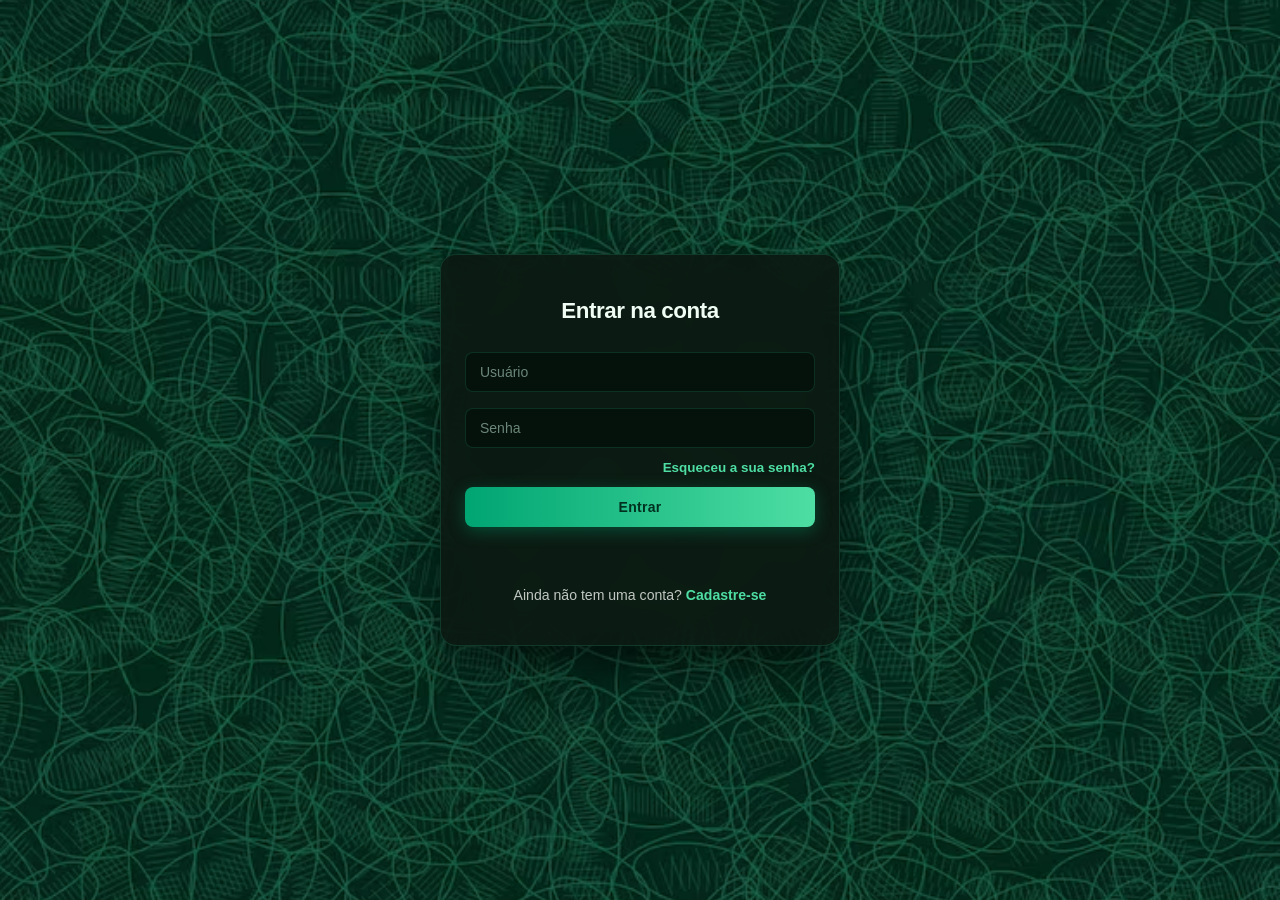
<file: index.html>
<!DOCTYPE html>
<html lang="pt-BR">
<head>
    <!-- Metadados do documento e arquivo de estilos compartilhado. -->
    <meta charset="UTF-8">
    <meta name="viewport" content="width=device-width, initial-scale=1.0">
    <meta name="description" content="Acesse sua conta para entrar no painel do projeto.">
    <meta name="robots" content="noindex, follow">
    <title>Entrar na conta | Painel</title>
    <link rel="stylesheet" href="style.css">
</head>
<body class="Login">
    <!-- Conteúdo principal da tela de login. -->
    <main class="login-form">
        <h1 class="h2-login">Entrar na conta</h1>
        <form id="loginForm" action="dashboard.html" method="post">
            <!-- Campos com autocomplete e validação nativa do navegador. -->
            <div class="input-login-form">
                <label class="sr-only" for="usuario">Usuário</label>
                <input type="text" id="usuario" name="usuario" placeholder="Usuário" autocomplete="username" required>
            </div>
            <div class="input-login-form">
                <label class="sr-only" for="senha">Senha</label>
                <input type="password" id="senha" name="senha" placeholder="Senha" autocomplete="current-password" required>
            </div>
            <!-- Direciona para a página de recuperação de senha. -->
            <p class="auth-link login-recovery-link"><a href="recuperacao_senha.html">Esqueceu a sua senha?</a></p>
            <input type="submit" value="Entrar" class="btn-entrar">
        </form>
        <p class="auth-message" id="authMessage" role="status" aria-live="polite"></p>
        <!-- Link para quem ainda precisa criar uma conta. -->
        <p class="auth-link">Ainda não tem uma conta? <a href="cadastro.html">Cadastre-se</a></p>
    </main>
    <script src="auth.js"></script>
</body>

</html>
</file>
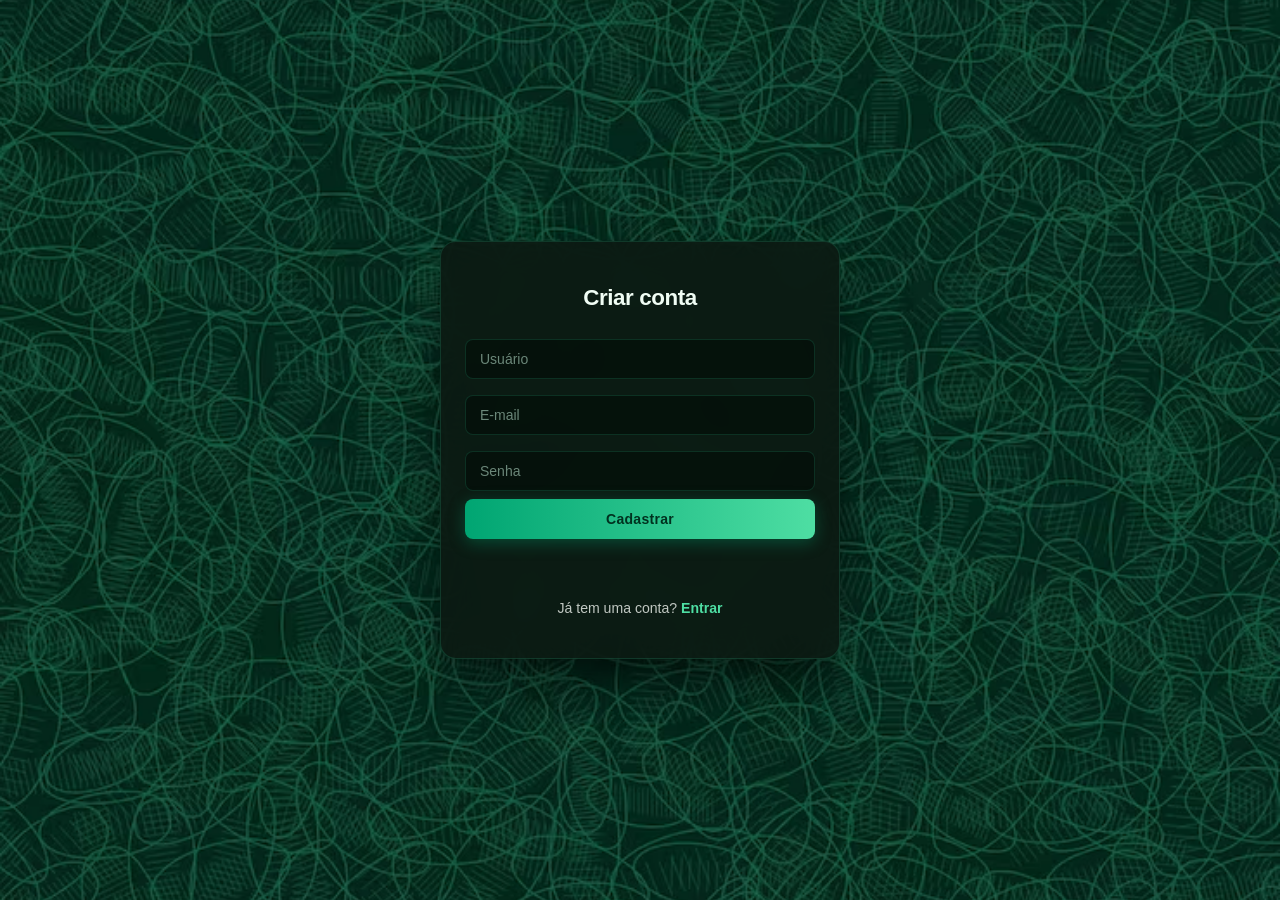
<file: cadastro.html>
<!DOCTYPE html>
<html lang="pt-BR">
<head>
    <!-- Metadados do documento e arquivo de estilos compartilhado. -->
    <meta charset="UTF-8">
    <meta name="viewport" content="width=device-width, initial-scale=1.0">
    <meta name="description" content="Crie sua conta para acessar o painel do projeto.">
    <meta name="robots" content="noindex, follow">
    <title>Criar conta | Painel</title>
    <link rel="stylesheet" href="style.css">
</head>
<body class="Cadastro">
    <!-- Conteúdo principal da tela de cadastro. -->
    <main class="cadastro-form">
        <h1 class="h2-cadastro">Criar conta</h1>
        <form id="cadastroForm" action="index.html" method="post">
            <!-- Campos com autocomplete e validação nativa do navegador. -->
            <div class="input-cadastro-form">
                <label class="sr-only" for="usuario">Usuário</label>
                <input type="text" id="usuario" name="usuario" placeholder="Usuário" autocomplete="username" required>
            </div>
            <div class="input-cadastro-form">
                <label class="sr-only" for="email">E-mail</label>
                <input type="email" id="email" name="email" placeholder="E-mail" autocomplete="email" required>
            </div>
            <div class="input-cadastro-form">
                <label class="sr-only" for="senha">Senha</label>
                <input type="password" id="senha" name="senha" placeholder="Senha" autocomplete="new-password" minlength="8" required>
            </div>
            <input type="submit" value="Cadastrar" class="btn-entrar">
        </form>
        <p class="auth-message" id="authMessage" role="status" aria-live="polite"></p>
        <!-- Link para quem já possui uma conta. -->
        <p class="auth-link">Já tem uma conta? <a href="index.html">Entrar</a></p>
    </main>
    <script src="auth.js"></script>
</body>
</html>
</file>
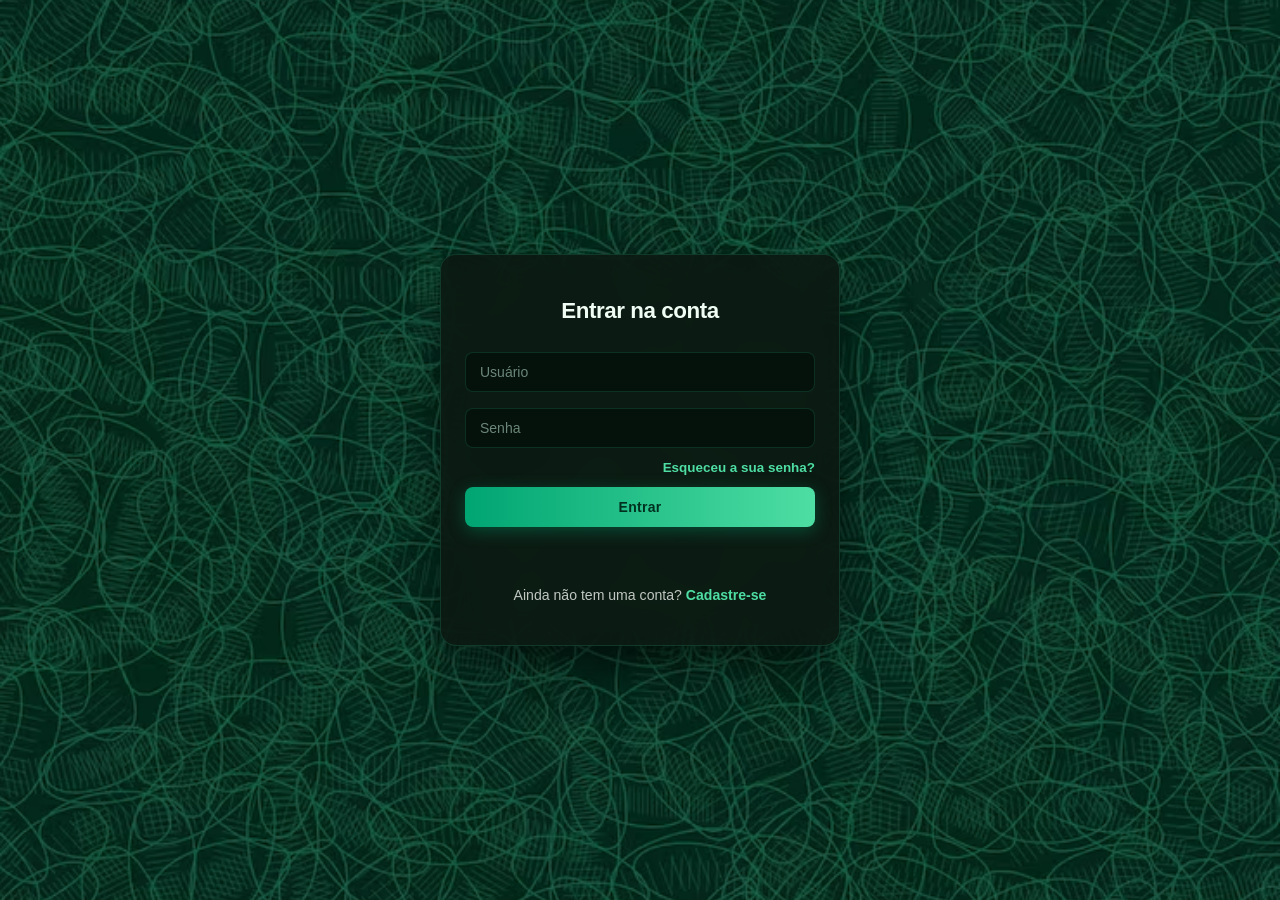
<file: dashboard.html>
<!DOCTYPE html>
<html class="dark" lang="pt-BR">

<head>
    <meta charset="UTF-8">
    <meta name="viewport" content="width=device-width, initial-scale=1.0">
    <title>EnergiView | Dashboard de Telemetria e Consumo</title>
    <link rel="preconnect" href="https://fonts.googleapis.com">
    <link rel="preconnect" href="https://fonts.gstatic.com" crossorigin>
    <link href="https://fonts.googleapis.com/css2?family=Inter:wght@300;400;500;600;700;800;900&display=swap" rel="stylesheet">
    <link href="https://fonts.googleapis.com/css2?family=Material+Symbols+Outlined:opsz,wght,FILL,GRAD@20..48,100..700,0..1,-50..200" rel="stylesheet">
    <link rel="stylesheet" href="style.css">
</head>

<body class="dashboard">

    <!-- Fundo tecnológico com malha e névoa bioluminescente (estilo EnergiView Forest Telemetry Dark). -->
    <div class="fixed-tech-bg" aria-hidden="true">
        <div class="glow-radial-top"></div>
        <div class="glow-radial-bottom"></div>
        <div class="grid-mesh-overlay"></div>
    </div>

    <!-- Organiza a navegação lateral e o conteúdo principal do dashboard. -->
    <div class="dashboard-layout">
        <aside class="dashboard-sidebar" id="navegacaoDashboard" aria-label="Navegação do dashboard">
            <a class="sidebar-brand" href="dashboard.html">
                <div class="sidebar-brand-icon-box">
                    <span class="material-symbols-outlined sidebar-brand-icon" aria-hidden="true" style="font-variation-settings: 'FILL' 1;">bolt</span>
                </div>
                <div class="sidebar-brand-copy">
                    <span class="brand-title">EnergiView <span class="badge-iot">IoT Core</span></span>
                    <small>TELEMETRIA CONECTADA</small>
                </div>
            </a>
            <div class="sidebar-device-status">
                <span class="sidebar-status-dot" aria-hidden="true"></span>
                <div class="sidebar-device-copy">
                    <strong id="sidebarEsp32Status">Verificando ESP32</strong>
                    <small id="sidebarEsp32Detail">Estado da conexão</small>
                </div>
            </div>
            <p class="sidebar-caption">PAINEL OPERACIONAL</p>
            <nav class="sidebar-nav" aria-label="Seções do dashboard">
                <button class="sidebar-link is-active" type="button" data-chart-target="secaoEstadoAtual" aria-controls="secaoEstadoAtual" aria-pressed="true">
                    <span class="material-symbols-outlined sidebar-link-icon" aria-hidden="true">dashboard</span>
                    Resumo atual
                </button>
                <button class="sidebar-link" type="button" data-chart-target="secaoGraficosConsumo" aria-controls="secaoGraficosConsumo" aria-pressed="false">
                    <span class="material-symbols-outlined sidebar-link-icon" aria-hidden="true">bolt</span>
                    Consumo
                </button>
                <button class="sidebar-link" type="button" data-chart-target="secaoGraficosIluminacao" aria-controls="secaoGraficosIluminacao" aria-pressed="false">
                    <span class="material-symbols-outlined sidebar-link-icon" aria-hidden="true">light_mode</span>
                    Iluminação e luminosidade
                </button>
                <button class="sidebar-link" type="button" data-chart-target="secaoDispositivos" aria-controls="secaoDispositivos" aria-pressed="false">
                    <span class="material-symbols-outlined sidebar-link-icon" aria-hidden="true">sensors</span>
                    Dispositivos
                </button>
                <button class="sidebar-link" type="button" data-chart-target="secaoHistorico" aria-controls="secaoHistorico" aria-pressed="false">
                    <span class="material-symbols-outlined sidebar-link-icon" aria-hidden="true">history</span>
                    Histórico
                </button>
            </nav>
            <div class="sidebar-export">
                <p class="sidebar-caption">RELATÓRIOS CSV/XLS</p>
                <p class="sidebar-export-description">Exporte a telemetria do banco de dados em planilha estruturada.</p>
                <button class="btn-exportar" id="btnExportarHistorico" type="button">
                    <span class="material-symbols-outlined" aria-hidden="true">download</span>
                    Exportar planilha
                </button>
                <p id="statusExportacao" class="export-status" role="status" aria-live="polite"></p>
                <div class="sidebar-version">
                    <span><i class="pulse-emerald-dot" aria-hidden="true"></i> Sessão TLS 1.3 ativa</span>
                    <span class="version-tag">ESP32 v4.2</span>
                </div>
            </div>
        </aside>
        <button class="sidebar-backdrop" id="btnFecharMenu" type="button" aria-label="Fechar navegação" hidden></button>

        <main class="dashboard-main">
            <!-- Início do conteúdo principal do dashboard. -->
            <div class="dashboard-container">
                <header class="dashboard-header" id="topoDashboard">
                    <div class="dashboard-heading">
                        <div class="dashboard-eyebrow"><span class="pulse-beacon" aria-hidden="true"></span> TELEMETRIA OPERACIONAL <b>•</b> NODE ESP32-WROOM</div>
                        <h1>Dashboard</h1>
                        <h2>Painel de Controle e Monitoramento de Energia em Tempo Real</h2>
                    </div>
                    <div class="dashboard-actions">
                        <button class="btn-menu" id="btnAlternarMenu" type="button" aria-controls="navegacaoDashboard" aria-expanded="false" aria-label="Abrir navegação">
                            <span class="material-symbols-outlined" aria-hidden="true">menu</span>
                        </button>
                        <div class="dashboard-greeting">
                            <span class="greeting-user">Olá, <strong id="usuarioLogado">Operador de Campo</strong></span>
                            <small>Monitoramento em tempo real da rede</small>
                        </div>
                        <span class="api-connection" id="apiConnectionStatus" aria-live="polite"><i class="pulse-dot" aria-hidden="true"></i><span>Verificando API</span></span>
                        <button class="btn-atualizar" id="btnAtualizarDados" type="button" aria-label="Atualizar dados">
                            <span class="material-symbols-outlined" aria-hidden="true">refresh</span><span class="btn-label">Atualizar</span>
                        </button>
                        <button class="btn-sair" id="btnSair" type="button" aria-label="Sair da conta">
                            <span class="material-symbols-outlined" aria-hidden="true">logout</span><span class="btn-label">Sair</span>
                        </button>
                    </div>
                </header>

                <!-- Informa o estado da conexão e da coleta da API. -->
                <div class="dashboard-title-row">
                    <p id="statusApi" class="api-status" role="status" aria-live="polite"></p>
                    <span class="dashboard-sync"><span class="material-symbols-outlined" aria-hidden="true">update</span> Atualização automática a cada 60 s</span>
                </div>

                <!-- Define um intervalo ou um atalho antes de atualizar os indicadores e gráficos. -->
                <section id="filtroPeriodo" class="filtro-periodo" aria-labelledby="tituloFiltroPeriodo">
                    <div class="card-glow-line" aria-hidden="true"></div>
                    <div class="filtro-periodo-cabecalho">
                        <div>
                            <h2 id="tituloFiltroPeriodo"><span class="material-symbols-outlined" aria-hidden="true">calendar_month</span> Período</h2>
                            <p>O filtro usa as medições históricas disponíveis e não altera o estado atual.</p>
                        </div>
                        <label for="atalhoPeriodo">Período predefinido
                            <select id="atalhoPeriodo">
                                <option value="mes-atual">Mês atual</option>
                                <option value="7">Últimos 7 dias</option>
                                <option value="30">Últimos 30 dias</option>
                                <option value="90">Últimos 90 dias</option>
                                <option value="personalizado">Personalizado</option>
                            </select>
                        </label>
                    </div>
                    <div class="filtro-periodo-controles">
                        <label for="dataInicioPeriodo">Data inicial
                            <input id="dataInicioPeriodo" type="date" required>
                        </label>
                        <label for="dataFimPeriodo">Data final
                            <input id="dataFimPeriodo" type="date" required>
                        </label>
                        <button class="btn-atualizar btn-aplicar-periodo" id="btnAplicarPeriodo" type="button">Aplicar período</button>
                        <button class="btn-atualizar btn-resetar-periodo" id="btnResetarPeriodo" type="button">Mês atual</button>
                    </div>
                    <p id="statusFiltroPeriodo" class="filtro-periodo-status" role="status" aria-live="polite"></p>
                </section>

                <!-- Mantém os indicadores e o relatório do período exclusivos do Resumo Atual. -->
                <section class="resumo-periodo" aria-labelledby="tituloResumoPeriodo">
                    <h2 id="tituloResumoPeriodo">Resumo do período</h2>
                    <div class="cards-grid">
                        <article class="card">
                            <div class="card-glow-line" aria-hidden="true"></div>
                            <span class="card-icon" aria-hidden="true"><span class="material-symbols-outlined">electric_bolt</span></span>
                            <span class="card-title">Consumo acumulado</span>
                            <small class="card-description">Consumo no intervalo selecionado</small>
                            <strong id="cardConsumoMensal">--</strong>
                            <small id="variacaoConsumoMensal">--</small>
                        </article>
                        <article class="card">
                            <div class="card-glow-line" aria-hidden="true"></div>
                            <span class="card-icon" aria-hidden="true"><span class="material-symbols-outlined">calendar_today</span></span>
                            <span class="card-title">Dia de maior consumo</span>
                            <small class="card-description">Maior leitura diária do intervalo</small>
                            <strong id="cardMaiorConsumoDia">--</strong>
                            <small id="detalheMaiorConsumoDia">--</small>
                        </article>
                        <article class="card">
                            <div class="card-glow-line" aria-hidden="true"></div>
                            <span class="card-icon" aria-hidden="true"><span class="material-symbols-outlined">date_range</span></span>
                            <span class="card-title">Mês de maior consumo</span>
                            <small class="card-description">Maior total mensal do intervalo</small>
                            <strong id="cardMaiorConsumoMes">--</strong>
                            <small id="detalheMaiorConsumoMes">--</small>
                        </article>
                        <article class="relatorio-consumo">
                            <div class="relatorio-consumo-cabecalho">
                                <span class="material-symbols-outlined" aria-hidden="true">description</span>
                                <div>
                                    <span class="card-title">Relatório de consumo</span>
                                    <small>Análise automática do período</small>
                                </div>
                            </div>
                            <p id="textoRelatorioConsumo">Aguardando medições disponíveis para gerar o relatório.</p>
                        </article>
                    </div>
                </section>
            </div>

            <!-- Painel inicial independente para um resumo rápido do estado do sistema. -->
            <section class="chart-panel estado-atual" id="secaoEstadoAtual" aria-labelledby="tituloEstadoAtual">
                <div class="card-glow-line" aria-hidden="true"></div>
                <div class="estado-atual-cabecalho">
                    <div>
                        <h2 id="tituloEstadoAtual"><span class="live-dot" aria-hidden="true"></span> Telemetria ao vivo</h2>
                        <p>Leituras instantâneas dos sensores e do controlador.</p>
                    </div>
                    <p class="ultima-atualizacao"><span class="material-symbols-outlined" aria-hidden="true">schedule</span> Última atualização: <time id="ultimaAtualizacaoAtual">Aguardando dados</time></p>
                </div>

                <div class="estado-atual-grid">
                    <!-- Exibe a média calculada no período selecionado junto aos indicadores atuais. -->
                    <div class="card estado-card">
                        <span class="estado-card-heading"><span class="card-title">Média diária</span><span class="material-symbols-outlined icon-cyan" aria-hidden="true">query_stats</span></span>
                        <strong id="cardConsumoDiario">--</strong>
                        <small id="variacaoConsumoDiario">--</small>
                    </div>
                    <article class="card estado-card">
                        <span class="estado-card-heading"><span class="card-title">Luminosidade do sensor</span><span class="material-symbols-outlined icon-amber" aria-hidden="true">light_mode</span></span>
                        <strong id="valorLuminosidadeAtual">--</strong>
                        <small>Valor recebido do sensor (sem conversão)</small>
                    </article>
                    <article class="card estado-card">
                        <span class="estado-card-heading"><span class="card-title">Presença (PIR)</span><span class="material-symbols-outlined icon-emerald" aria-hidden="true">sensors</span></span>
                        <strong id="valorPresencaAtual">--</strong>
                        <small id="detalhePresencaAtual">Estado do sensor</small>
                    </article>
                    <article class="card estado-card">
                        <span class="estado-card-heading"><span class="card-title">Iluminação LED</span><span class="material-symbols-outlined icon-emerald" aria-hidden="true">lightbulb</span></span>
                        <strong id="valorIntensidadeAtual">--</strong>
                        <div class="barra-iluminacao" aria-label="Nível de iluminação">
                            <div id="nivelIluminacao"></div>
                        </div>
                        <small id="statusIluminacao">Aguardando leitura...</small>
                    </article>
                    <article class="card estado-card">
                        <span class="estado-card-heading"><span class="card-title">Potência instantânea</span><span class="material-symbols-outlined icon-amber" aria-hidden="true">bolt</span></span>
                        <strong id="valorConsumoAtual">--</strong>
                        <small>Potência instantânea medida</small>
                    </article>
                    <article class="card estado-card">
                        <span class="estado-card-heading"><span class="card-title">Energia informada pela API</span><span class="material-symbols-outlined icon-cyan" aria-hidden="true">electric_meter</span></span>
                        <strong id="valorEnergiaApiAtual">--</strong>
                        <small>Valor mais recente enviado pelo ESP32</small>
                    </article>
                    <article class="card estado-card">
                        <span class="estado-card-heading"><span class="card-title">Energia acumulada</span><span class="material-symbols-outlined icon-cyan" aria-hidden="true">electric_meter</span></span>
                        <strong id="valorEnergiaAcumulada">0,0000 Wh</strong>
                        <small id="statusEnergiaAcumulada">Aguardando leituras de potência</small>
                    </article>
                </div>

                <!-- Apresenta estados binários com indicação textual e visual. -->
                <div class="status-dispositivos" aria-label="Status dos dispositivos">
                    <p>Status da iluminação <strong id="statusIluminacaoAtual" class="status-indicador">Aguardando</strong></p>
                    <p>Conexão do ESP32 <strong id="statusEsp32Atual" class="status-indicador">Aguardando</strong></p>
                </div>
            </section>

            <!-- Reúne os dois períodos de consumo; o seletor temporal existe apenas no gráfico diário. -->
            <section class="chart-panel painel-consumo" id="secaoGraficosConsumo" aria-labelledby="tituloGraficosConsumo" hidden>
                <div class="card-glow-line" aria-hidden="true"></div>
                <h2 id="tituloGraficosConsumo"><span class="material-symbols-outlined" aria-hidden="true">bolt</span> Leituras de energia e rede</h2>
                <div class="graficos-consumo-grid">
                    <section class="grafico-sensor" aria-labelledby="tituloGraficoMensal">
                        <h3 id="tituloGraficoMensal">Consumo por mês</h3>
                        <p id="periodoGraficoMensal" class="chart-period-status"></p>
                        <!-- Mantém a seleção de grandeza disponível como antes. -->
                        <div class="chart-toolbar">
                            <label for="grandezaGraficoMensal">
                                <select id="grandezaGraficoMensal" class="seletor-grandeza">
                                    <option value="consumo">Consumo (Wh)</option>
                                    <option value="tensao">Tensão (V)</option>
                                    <option value="corrente">Corrente (A)</option>
                                    <option value="potencia">Potência (W)</option>
                                </select>
                            </label>
                        </div>
                        <div class="grafico-wrapper">
                            <canvas id="meuGrafico" aria-label="Gráfico de consumo mensal"></canvas>
                            <div class="tooltip-grafico" role="status" aria-live="polite" hidden></div>
                        </div>
                    </section>

                    <section class="grafico-sensor" aria-labelledby="tituloGraficoDiario">
                        <h3 id="tituloGraficoDiario">Consumo por dia</h3>
                        <p id="periodoGraficoDiario" class="chart-period-status"></p>
                        <!-- O gráfico diário pode alternar entre o total por dia e as amostras ao longo do dia. -->
                        <div class="chart-toolbar controles-consumo">
                            <label for="modoGraficoDiario">Visualizar
                                <select id="modoGraficoDiario" class="seletor-temporal">
                                    <option value="dias">Por dia</option>
                                    <option value="horas">Por horário</option>
                                </select>
                            </label>
                            <label id="controleDataGraficoDiario" for="dataGraficoDiario" hidden>
                                Dia
                                <select id="dataGraficoDiario" class="seletor-temporal"></select>
                            </label>
                            <label id="controleMesGraficoDiario" for="mesGraficoDiario" hidden>
                                Mês do intervalo
                                <select id="mesGraficoDiario" class="seletor-mes"></select>
                            </label>
                            <label for="grandezaGraficoDiario">
                                Grandeza
                                <select id="grandezaGraficoDiario" class="seletor-grandeza">
                                    <option value="consumo">Consumo (Wh)</option>
                                    <option value="tensao">Tensão (V)</option>
                                    <option value="corrente">Corrente (A)</option>
                                    <option value="potencia">Potência (W)</option>
                                </select>
                            </label>
                        </div>
                        <p class="chart-period-status">No modo por horário, o gráfico mostra amostras registradas ao longo do dia.</p>
                        <div class="grafico-wrapper">
                            <canvas id="meuGrafico2" aria-label="Gráfico diário com opção de visualizar por dia ou horário"></canvas>
                            <div class="tooltip-grafico" role="status" aria-live="polite" hidden></div>
                        </div>
                    </section>
                </div>
                <section class="grafico-energia" aria-labelledby="tituloGraficoEnergia">
                    <h3 id="tituloGraficoEnergia">Energia acumulada ao longo do tempo</h3>
                    <div class="chart-toolbar">
                        <label for="periodoEnergiaAcumulada">Período
                            <select id="periodoEnergiaAcumulada" class="seletor-temporal">
                                <option value="24">Últimas 24 horas</option>
                                <option value="7">Últimos 7 dias</option>
                                <option value="30" selected>Últimos 30 dias</option>
                                <option value="90">Últimos 90 dias</option>
                                <option value="total">Todo o histórico</option>
                            </select>
                        </label>
                    </div>
                    <p id="descricaoGraficoEnergia" class="chart-period-status" aria-live="polite">
                        Valores calculados a partir da potência medida e do tempo entre leituras.
                    </p>
                    <div class="grafico-wrapper">
                        <canvas id="graficoEnergiaAcumulada" role="img" aria-label="Gráfico de energia acumulada em quilowatt-hora"></canvas>
                        <div class="tooltip-grafico" role="status" aria-live="polite" hidden></div>
                    </div>
                </section>
            </section>

            <!-- Agrupa os dois sensores de luz e permite escolher a escala temporal de cada gráfico. -->
            <section class="chart-panel painel-iluminacao" id="secaoGraficosIluminacao" aria-labelledby="tituloGraficosIluminacao" hidden>
                <div class="card-glow-line" aria-hidden="true"></div>
                <h2 id="tituloGraficosIluminacao"><span class="material-symbols-outlined" aria-hidden="true">light_mode</span> Iluminação e luminosidade</h2>
                <div class="graficos-iluminacao-grid">
                    <section class="grafico-sensor" aria-labelledby="tituloGraficoIntensidade">
                        <h3 id="tituloGraficoIntensidade">Intensidade da iluminação (%)</h3>
                        <div class="chart-toolbar controles-sensor">
                            <label for="modoGraficoIntensidade">Visualizar
                                <select id="modoGraficoIntensidade" class="seletor-temporal">
                                    <option value="horas">Por horário</option>
                                    <option value="dias">Por dia</option>
                                </select>
                            </label>
                            <label id="controleDataIntensidade" for="dataGraficoIntensidade">Dia
                                <select id="dataGraficoIntensidade" class="seletor-temporal"></select>
                            </label>
                        </div>
                        <p id="periodoGraficoIntensidade" class="chart-period-status" role="status" aria-live="polite"></p>
                        <div class="grafico-wrapper">
                            <canvas id="meuGraficoIntensidade" aria-label="Gráfico da intensidade da iluminação por horário ou dia"></canvas>
                            <div class="tooltip-grafico" role="status" aria-live="polite" hidden></div>
                        </div>
                    </section>

                    <section class="grafico-sensor" aria-labelledby="tituloGraficoLuminosidade">
                        <h3 id="tituloGraficoLuminosidade">Luminosidade enviada pelo sensor</h3>
                        <div class="chart-toolbar controles-sensor">
                            <label for="modoGraficoLuminosidade">Visualizar
                                <select id="modoGraficoLuminosidade" class="seletor-temporal">
                                    <option value="horas">Por horário</option>
                                    <option value="dias">Por dia</option>
                                </select>
                            </label>
                            <label id="controleDataLuminosidade" for="dataGraficoLuminosidade">Dia
                                <select id="dataGraficoLuminosidade" class="seletor-temporal"></select>
                            </label>
                        </div>
                        <p id="periodoGraficoLuminosidade" class="chart-period-status" role="status" aria-live="polite"></p>
                        <div class="grafico-wrapper">
                            <canvas id="meuGraficoLuminosidade" aria-label="Gráfico da luminosidade ambiente por horário ou dia"></canvas>
                            <div class="tooltip-grafico" role="status" aria-live="polite" hidden></div>
                        </div>
                    </section>
                </div>
            </section>

            <section class="chart-panel dispositivos-panel" id="secaoDispositivos" aria-labelledby="tituloDispositivos" hidden>
                <div class="card-glow-line" aria-hidden="true"></div>
                <div class="dispositivos-heading">
                    <div>
                        <h2 id="tituloDispositivos">Hardware em operação</h2>
                        <p class="dispositivos-intro">Periféricos e microcontroladores vinculados à malha IoT EnergiView</p>
                    </div>
                    <span class="material-symbols-outlined heading-icon" aria-hidden="true">developer_board</span>
                </div>
                <p class="dispositivos-intro">Estado de conexão informado pelo serviço do dashboard.</p>
                <ul id="listaDispositivos" class="lista-dispositivos" aria-live="polite">
                    <li class="dispositivo-item">
                        <span class="dispositivo-nome">Controlador ESP32</span>
                        <span class="status-indicador">Aguardando dados</span>
                    </li>
                </ul>
            </section>

            <!-- Mantém as consultas anteriores separadas dos indicadores atuais. -->
            <section class="chart-panel historico-panel" id="secaoHistorico" aria-labelledby="tituloHistorico" hidden>
                <div class="card-glow-line" aria-hidden="true"></div>
                <h2 id="tituloHistorico"><span class="material-symbols-outlined" aria-hidden="true">history</span> Histórico de dados</h2>
                <p class="historico-intro">Consulte medições guardadas neste navegador e compare o consumo mensal entre períodos.</p>
                <p id="statusHistorico" class="historico-status" role="status" aria-live="polite"></p>

                <div class="comparacao-controles historico-filtros" aria-label="Filtrar histórico por grandeza e data">
                    <label for="filtroHistoricoGrandeza">Grandeza
                        <select id="filtroHistoricoGrandeza">
                            <option value="todas">Todas</option>
                        </select>
                    </label>
                    <label for="filtroHistoricoData">Data
                        <select id="filtroHistoricoData">
                            <option value="todas">Todas</option>
                        </select>
                    </label>
                </div>

                <!-- Compara duas medições mensais e representa visualmente os valores. -->
                <section class="comparacao-historico" aria-labelledby="tituloComparacao">
                    <h3 id="tituloComparacao">Comparar períodos</h3>
                    <!-- A unidade fica dentro do painel para indicar claramente a escala da comparação. -->
                    <p class="chart-period-status">Unidade de comparação: Wh.</p>
                    <div class="comparacao-controles">
                        <label for="periodoComparacaoA">Primeiro período
                            <select id="periodoComparacaoA"></select>
                        </label>
                        <label for="periodoComparacaoB">Segundo período
                            <select id="periodoComparacaoB"></select>
                        </label>
                    </div>
                    <p id="resultadoComparacao" class="resultado-comparacao" role="status" aria-live="polite"></p>
                    <div id="graficoComparacao" class="grafico-comparacao" aria-label="Comparação do consumo mensal"></div>
                </section>

                <!-- Exibe a data medida e o instante em que cada consulta foi guardada. -->
                <div class="tabela-historico-wrapper">
                    <table class="tabela-historico">
                        <caption id="legendaHistorico">Registros mais recentes</caption>
                        <thead>
                            <tr>
                                <th scope="col">Período medido</th>
                                <th scope="col">Grandeza</th>
                                <th scope="col">Valor</th>
                                <th scope="col">Coletado em</th>
                                <th scope="col">Origem</th>
                            </tr>
                        </thead>
                        <tbody id="listaHistorico"></tbody>
                    </table>
                </div>
            </section>

            <!-- Rodapé operacional com identidade do sistema, status e links de acesso rápido. -->
            <footer class="dashboard-footer" aria-label="Rodapé do dashboard">
                <!-- Apresenta a marca e uma descrição curta do monitoramento realizado pelo sistema. -->
                <div class="footer-brand">
                    <a class="footer-brand-link" href="#topoDashboard" aria-label="Voltar ao início do dashboard">
                        <span class="material-symbols-outlined footer-brand-icon" aria-hidden="true">bolt</span>
                        <span>
                            <strong>EnergiView</strong>
                            <small>Telemetria energética inteligente</small>
                        </span>
                    </a>
                </div>

                <!-- Indica ao usuário quais partes da plataforma estão disponíveis para navegação. -->
                <nav class="footer-nav" aria-label="Navegação do rodapé">
                    <a href="#secaoEstadoAtual">Resumo</a>
                    <a href="#secaoGraficosConsumo">Consumo</a>
                    <a href="#secaoDispositivos">Dispositivos</a>
                    <a href="#secaoHistorico">Histórico</a>
                </nav>

                <!-- Agrupa os indicadores de sistema sem competir com o conteúdo principal. -->
                <div class="footer-status" aria-label="Status do sistema">
                    <span><i class="pulse-emerald-dot" aria-hidden="true"></i> Sistema conectado</span>
                    <small>ESP32 • Atualização automática</small>
                </div>

                <!-- Mostra a autoria e o ano atual do projeto de forma responsiva. -->
                <div class="footer-copy">
                    <span>&copy; <span id="anoRodape">2026</span> EnergiView</span>
                    <span>Monitoramento IoT em tempo real</span>
                </div>
            </footer>
        </main>
    </div>

    <!-- Atualiza automaticamente o ano exibido no rodapé sem intervenção manual. -->
    <script>
        document.getElementById('anoRodape').textContent = new Date().getFullYear();
    </script>
    <script src="api-config.js"></script>
    <script src="script.js"></script>
    <script src="auth.js"></script>

</body>

</html>
</file>
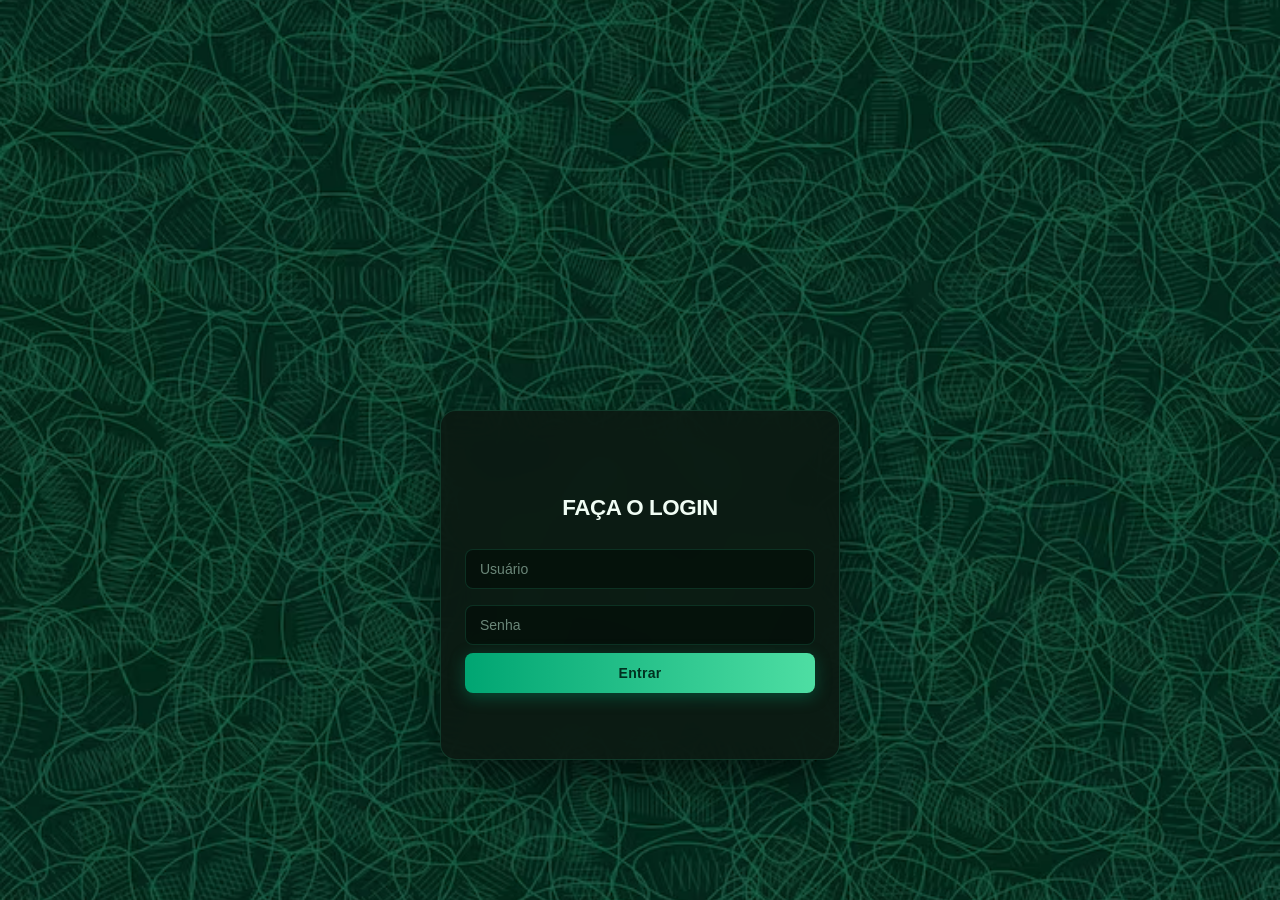
<file: login.html>
<!DOCTYPE html>
<html lang="pt-BR">
<head class="Tela-Login">
    <link rel="stylesheet" href="style.css">
    <meta charset="UTF-8">
    <meta name="viewport" content="width=device-width, initial-scale=1.0">
    <title>Fazer Login</title>
</head>
<br>
<br>

<body align="center" class="Login">
    <div class="login-form">
        <h2 class="h2-login">FAÇA O LOGIN</h2>
        <form action="dashboard.html" method="post">
            <div class="input-login-form">
                <input type="text" id="usuario" name="usuario" placeholder="Usuário">
            </div>
            <div class="input-login-form">
                <input type="password" id="senha" name="senha" placeholder="Senha">
            </div>
            <input type="submit" value="Entrar" class="btn-entrar">
        </form>
    </div>
</body>

</html>
</file>
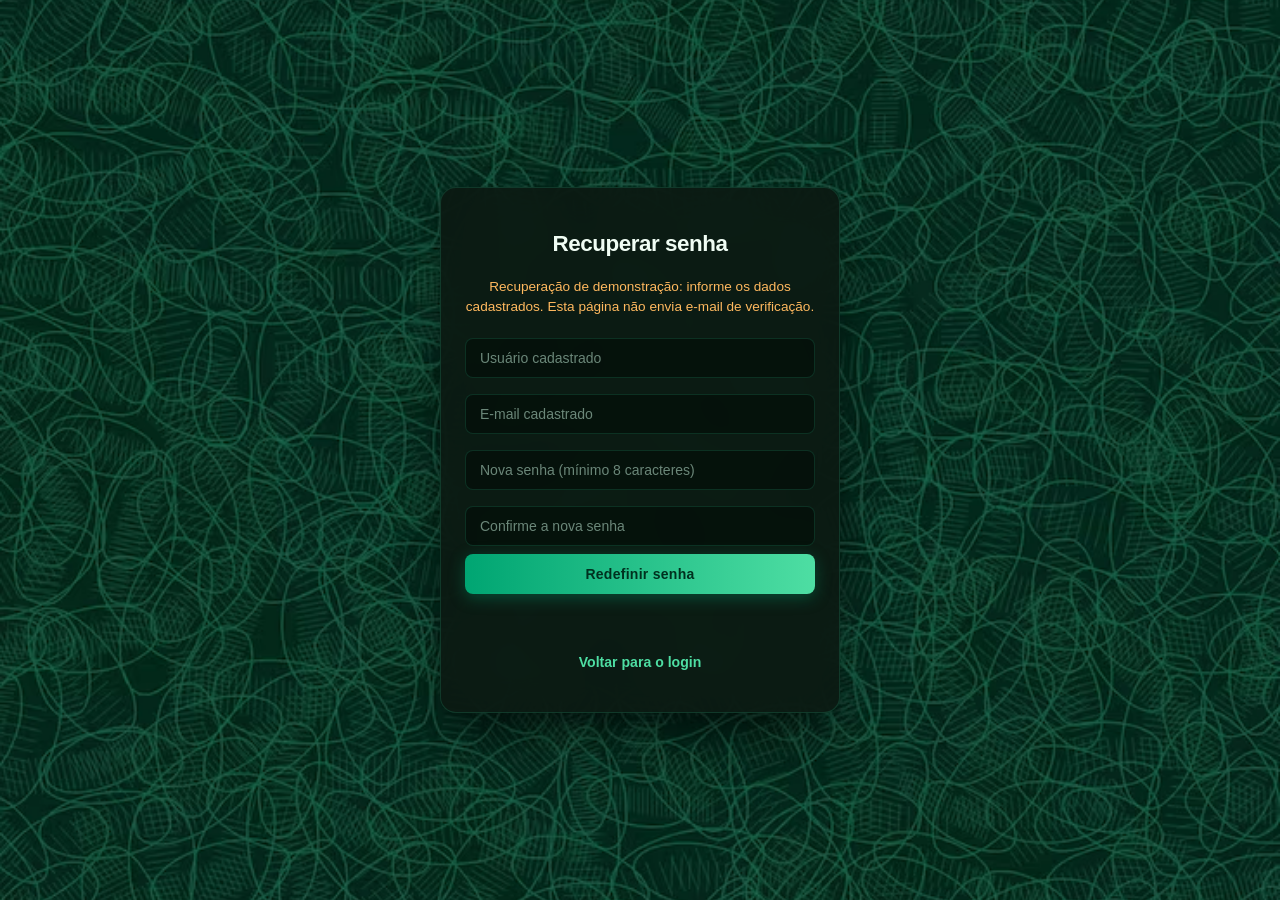
<file: recuperacao_senha.html>
<!DOCTYPE html>
<html lang="pt-BR">
<head>
    <!-- Define codificação, viewport e informações da página de recuperação. -->
    <meta charset="UTF-8">
    <meta name="viewport" content="width=device-width, initial-scale=1.0">
    <meta name="description" content="Recupere o acesso à sua conta neste navegador.">
    <meta name="robots" content="noindex, follow">
    <title>Recuperar senha | Painel</title>
    <link rel="stylesheet" href="style.css">
</head>
<body class="Recuperacao">
    <!-- Mantém o formulário centralizado e adaptável a telas pequenas. -->
    <main class="recuperacao-form">
        <h1 class="h2-login">Recuperar senha</h1>
        <!-- A recuperação local valida o usuário e o e-mail já registrados. -->
        <p class="auth-warning">Recuperação de demonstração: informe os dados cadastrados. Esta página não envia e-mail de verificação.</p>
        <form id="recuperacaoForm" action="recuperacao_senha.html" method="post">
            <!-- Usa os campos de login para manter rótulos acessíveis e responsivos. -->
            <div class="input-login-form">
                <label class="sr-only" for="usuarioRecuperacao">Usuário</label>
                <input type="text" id="usuarioRecuperacao" name="usuario" placeholder="Usuário cadastrado" autocomplete="username" required>
            </div>
            <div class="input-login-form">
                <label class="sr-only" for="emailRecuperacao">E-mail</label>
                <input type="email" id="emailRecuperacao" name="email" placeholder="E-mail cadastrado" autocomplete="email" required>
            </div>
            <div class="input-login-form">
                <label class="sr-only" for="novaSenha">Nova senha</label>
                <input type="password" id="novaSenha" name="novaSenha" placeholder="Nova senha (mínimo 8 caracteres)" autocomplete="new-password" minlength="8" required>
            </div>
            <div class="input-login-form">
                <label class="sr-only" for="confirmarNovaSenha">Confirmar nova senha</label>
                <input type="password" id="confirmarNovaSenha" name="confirmarNovaSenha" placeholder="Confirme a nova senha" autocomplete="new-password" minlength="8" required>
            </div>
            <!-- Submete os dados ao fluxo local de redefinição no navegador. -->
            <button type="submit" class="btn-entrar">Redefinir senha</button>
        </form>
        <p class="auth-message" id="authMessage" role="status" aria-live="polite"></p>
        <!-- Oferece retorno direto à página de login. -->
        <p class="auth-link"><a href="index.html">Voltar para o login</a></p>
    </main>
    <script src="auth.js"></script>
</body>
</html>
</file>
<file: style.css>
/* ==========================================================================
   EnergiView - Sistema de Telemetria e Monitoramento de Energia IoT
   Design System: Forest Telemetry Dark & Cyber-Glassmorphism
   Baseado em code.html e especificações DESIGN.md
   ========================================================================== */

/* --------------------------------------------------------------------------
   Tokens de Cores, Tipografia e Superfícies
   -------------------------------------------------------------------------- */
:root {
    --surface-base: #08100c;
    --background: #0a1610;
    --surface: #0a1610;
    --surface-dim: #0a1610;
    --surface-bright: #2f3c35;
    --surface-container-lowest: #05110b;
    --surface-container-low: #121e18;
    --surface-container: #16221c;
    --surface-container-high: #202d26;
    --surface-container-highest: #2b3831;
    --surface-card: rgba(15, 41, 30, 0.72);
    --surface-card-hover: rgba(27, 67, 50, 0.45);
    --surface-glass: rgba(18, 30, 24, 0.82);

    --primary: #a5d0b9;
    --primary-container: #1b4332;
    --on-primary: #0e3727;
    --on-primary-container: #86af99;
    --primary-fixed: #c1ecd4;

    --secondary: #4edea3;
    --secondary-container: #00a572;
    --on-secondary: #003824;
    --on-secondary-container: #00311f;
    --secondary-fixed: #6ffbbe;

    --tertiary: #ffb95f;
    --tertiary-container: #563400;
    --on-tertiary: #472a00;

    --error: #ffb4ab;
    --error-container: #93000a;
    --on-error: #690005;

    --border-glass: rgba(52, 211, 153, 0.16);
    --border-subtle: rgba(255, 255, 255, 0.08);

    --sensor-emerald-glow: #34d399;
    --metric-voltage-cyan: #06b6d4;
    --metric-power-amber: #f59e0b;
    --status-offline-red: #ef4444;

    --text-primary: #f0fdf4;
    --text-secondary: #a7f3d0;
    --text-muted: #6b8779;
    --on-surface: #d8e6dc;
    --on-surface-variant: #c1c8c2;
    --outline: #8b938d;
    --outline-variant: #414844;
}

/* --------------------------------------------------------------------------
   Reset Global & Comportamento Base
   -------------------------------------------------------------------------- */
*,
*::before,
*::after {
    box-sizing: border-box;
}

html {
    color-scheme: dark;
}

body {
    margin: 0;
    padding: 0;
    font-family: 'Inter', system-ui, -apple-system, BlinkMacSystemFont, 'Segoe UI', Roboto, sans-serif;
    background-color: var(--surface-base);
    color: var(--on-surface);
    -webkit-font-smoothing: antialiased;
    -moz-osx-font-smoothing: grayscale;
}

::selection {
    background-color: var(--primary-container);
    color: var(--text-primary);
}

/* Barra de rolagem refinada */
::-webkit-scrollbar {
    width: 6px;
    height: 6px;
}

::-webkit-scrollbar-track {
    background: var(--surface-container-lowest);
}

::-webkit-scrollbar-thumb {
    background: var(--surface-container-high);
    border-radius: 999px;
}

::-webkit-scrollbar-thumb:hover {
    background: var(--sensor-emerald-glow);
}

/* --------------------------------------------------------------------------
   Páginas de Autenticação (Login, Cadastro, Recuperação de Senha)
   -------------------------------------------------------------------------- */
body.Login,
body.Cadastro,
body.Recuperacao {
    min-height: 100vh;
    width: 100%;
    margin: 0;
    padding: 24px;
    display: grid;
    place-items: center;
    background-size: cover;
    background-position: center;
    background-repeat: no-repeat;
    background-color: var(--surface-base);
    font-family: 'Inter', sans-serif;
}

body.Login {
    background-image: url('imagens/ImagemFundo.avif');
}

body.Cadastro {
    background-image: url('imagens/ImagemFundo.avif');
}

body.Recuperacao {
    background-image: url('imagens/ImagemFundo.avif');
}

.login-form,
.cadastro-form,
.recuperacao-form,
div.login-form,
div.cadastro-form {
    width: min(100%, 400px);
    min-height: 350px;
    height: auto;
    display: flex;
    flex-direction: column;
    align-items: center;
    justify-content: center;
    background: rgba(12, 24, 18, 0.88);
    backdrop-filter: blur(16px);
    -webkit-backdrop-filter: blur(16px);
    padding: 28px 24px;
    border-radius: 16px;
    border: 1px solid var(--border-glass);
    box-shadow: 0 24px 50px -12px rgba(0, 0, 0, 0.7);
    position: relative;
    overflow: hidden;
}

.login-form::before,
.cadastro-form::before,
.recuperacao-form::before {
    content: '';
    position: absolute;
    top: 0;
    inset-x: 0;
    height: 1px;
    background: linear-gradient(90deg, transparent, rgba(78, 222, 163, 0.5), transparent);
}

.h2-login,
.h2-cadastro {
    text-align: center;
    margin-bottom: 20px;
    color: var(--text-primary);
    font-size: 1.4rem;
    font-weight: 700;
    letter-spacing: -0.02em;
}

.login-form form,
.cadastro-form form,
.recuperacao-form form {
    display: flex;
    flex-direction: column;
    align-items: center;
    width: 100%;
}

.input-login-form,
.input-cadastro-form {
    display: flex;
    align-items: center;
    width: 100%;
    margin: 8px 0;
    background: rgba(5, 17, 11, 0.85);
    border: 1px solid rgba(52, 211, 153, 0.16);
    border-radius: 8px;
    padding: 10px 12px;
    transition: all 0.2s ease;
}

.input-login-form:focus-within,
.input-cadastro-form:focus-within {
    border-color: var(--secondary);
    box-shadow: 0 0 0 2px rgba(78, 222, 163, 0.35);
    background: var(--surface-container-lowest);
    outline: none;
}

.input-login-form input,
.input-cadastro-form input {
    flex: 1;
    min-width: 0;
    border: none;
    background: transparent;
    color: var(--text-primary);
    font-family: inherit;
    font-size: 14px;
    outline: none;
}

.input-login-form input::placeholder,
.input-cadastro-form input::placeholder {
    color: var(--text-muted);
}

.auth-link {
    color: var(--on-surface-variant);
    text-align: center;
    font-size: 0.88rem;
    margin-top: 14px;
}

.auth-link a {
    color: var(--secondary);
    text-decoration: none;
    font-weight: 600;
}

.auth-link a:hover {
    color: var(--primary-fixed);
    text-decoration: underline;
}

.login-recovery-link {
    align-self: flex-end;
    width: 100%;
    margin: 4px 0 12px;
    font-size: 0.84rem;
    text-align: right;
}

.login-recovery-link a {
    color: var(--secondary);
    text-decoration: none;
}

.login-recovery-link a:hover {
    text-decoration: underline;
}

.auth-warning {
    width: 100%;
    margin: 0 0 12px;
    color: var(--tertiary);
    font-size: 0.85rem;
    line-height: 1.5;
    text-align: center;
}

.auth-message {
    min-height: 1.5em;
    margin-top: 12px;
    font-size: 0.86rem;
    text-align: center;
    color: var(--text-muted);
}

.auth-message.is-error {
    color: var(--error);
}

.auth-message.is-success {
    color: var(--secondary);
}

.btn-cadastrar,
.btn-entrar {
    align-self: center;
    width: 100%;
    background: linear-gradient(90deg, var(--secondary-container), var(--secondary));
    color: var(--on-secondary-container);
    border: none;
    padding: 12px 22px;
    border-radius: 8px;
    font-size: 14px;
    font-weight: 600;
    letter-spacing: 0.02em;
    cursor: pointer;
    box-shadow: 0 4px 16px rgba(0, 165, 114, 0.35);
    transition: all 0.2s ease;
}

.btn-cadastrar:hover,
.btn-entrar:hover {
    box-shadow: 0 6px 22px rgba(78, 222, 163, 0.45);
    filter: brightness(1.06);
    transform: translateY(-1px);
}

.sr-only {
    position: absolute;
    width: 1px;
    height: 1px;
    padding: 0;
    margin: -1px;
    overflow: hidden;
    clip: rect(0, 0, 0, 0);
    white-space: nowrap;
    border: 0;
}

/* ==========================================================================
   DASHBOARD ECOVOLT - Forest Telemetry Dark
   ========================================================================== */

body.dashboard {
    background-color: var(--surface-base);
    color: var(--on-surface);
    font-family: 'Inter', system-ui, -apple-system, sans-serif;
    min-height: 100vh;
    position: relative;
    overflow-x: hidden;
}

body.dashboard [hidden] {
    display: none !important;
}

/* --------------------------------------------------------------------------
   Fundo Tecnológico Fixo com Grid e Brilhos Radiais (Estilo code.html)
   -------------------------------------------------------------------------- */
.fixed-tech-bg {
    position: fixed;
    inset: 0;
    pointer-events: none;
    z-index: 0;
    overflow: hidden;
}

.fixed-tech-bg .glow-radial-top {
    position: absolute;
    top: 0;
    left: 50%;
    transform: translateX(-50%);
    width: 850px;
    height: 520px;
    background: radial-gradient(ellipse at top, rgba(27, 67, 50, 0.3), rgba(5, 17, 11, 0.45), transparent 75%);
    filter: blur(65px);
    opacity: 0.85;
}

.fixed-tech-bg .glow-radial-bottom {
    position: absolute;
    bottom: 0;
    right: 0;
    width: 550px;
    height: 420px;
    background: radial-gradient(circle at bottom right, rgba(27, 67, 50, 0.24), transparent 70%);
    filter: blur(55px);
    opacity: 0.75;
}

.fixed-tech-bg .grid-mesh-overlay {
    position: absolute;
    inset: 0;
    background-image: 
        linear-gradient(to right, rgba(52, 211, 153, 0.035) 1px, transparent 1px),
        linear-gradient(to bottom, rgba(52, 211, 153, 0.035) 1px, transparent 1px);
    background-size: 32px 32px;
}

/* Linha decorativa de topo com gradiente nos cartões */
.card-glow-line {
    position: absolute;
    top: 0;
    left: 0;
    right: 0;
    height: 1px;
    background: linear-gradient(90deg, transparent, rgba(78, 222, 163, 0.45), transparent);
    pointer-events: none;
}

/* Animação do Beacon de status IoT */
@keyframes beaconPulse {
    0%, 100% {
        opacity: 1;
        transform: scale(1);
        box-shadow: 0 0 10px rgba(52, 211, 153, 0.85);
    }
    50% {
        opacity: 0.55;
        transform: scale(0.88);
        box-shadow: 0 0 3px rgba(52, 211, 153, 0.35);
    }
}

.pulse-beacon,
.sidebar-status-dot,
.live-dot,
.api-connection i,
.pulse-dot,
.pulse-emerald-dot {
    display: inline-block;
    width: 8px;
    height: 8px;
    border-radius: 50%;
    background-color: var(--sensor-emerald-glow);
    box-shadow: 0 0 10px rgba(52, 211, 153, 0.75);
    animation: beaconPulse 2.2s infinite ease-in-out;
}

/* --------------------------------------------------------------------------
   Layout Estrutural Shell (Sidebar + Main)
   -------------------------------------------------------------------------- */
body.dashboard .dashboard-layout {
    display: grid;
    grid-template-columns: 240px minmax(0, 1fr);
    width: 100%;
    min-height: 100vh;
    margin: 0 auto;
    position: relative;
    z-index: 1;
}

/* --------------------------------------------------------------------------
   Barra Lateral de Navegação (Sidebar Rail)
   -------------------------------------------------------------------------- */
body.dashboard .dashboard-sidebar {
    grid-column: 1;
    grid-row: 1;
    position: sticky;
    top: 0;
    height: 100vh;
    display: flex;
    flex-direction: column;
    padding: 22px 16px 16px;
    background: rgba(12, 24, 18, 0.94);
    border-right: 1px solid var(--border-glass);
    backdrop-filter: blur(18px);
    -webkit-backdrop-filter: blur(18px);
    z-index: 20;
    box-shadow: 8px 0 28px rgba(0, 0, 0, 0.25);
}

/* Logotipo / Marca EnergiView */
body.dashboard .sidebar-brand {
    display: flex;
    align-items: center;
    gap: 12px;
    padding: 2px 4px 16px;
    text-decoration: none;
    color: var(--text-primary);
    border-bottom: 1px solid rgba(255, 255, 255, 0.05);
}

body.dashboard .sidebar-brand-icon-box {
    display: flex;
    align-items: center;
    justify-content: center;
    width: 38px;
    height: 38px;
    border-radius: 10px;
    background: var(--surface-container-high);
    border: 1px solid var(--border-glass);
    color: var(--secondary);
    box-shadow: 0 0 18px rgba(52, 211, 153, 0.22);
}

body.dashboard .sidebar-brand-icon {
    font-size: 22px;
}

body.dashboard .sidebar-brand-copy {
    display: flex;
    flex-direction: column;
    gap: 2px;
}

body.dashboard .sidebar-brand-copy .brand-title {
    font-size: 1.05rem;
    font-weight: 700;
    color: var(--text-primary);
    letter-spacing: -0.02em;
    display: flex;
    align-items: center;
    gap: 6px;
}

body.dashboard .badge-iot {
    font-size: 0.62rem;
    font-weight: 700;
    text-transform: uppercase;
    letter-spacing: 0.08em;
    padding: 2px 6px;
    border-radius: 4px;
    background: var(--surface-container-high);
    color: var(--secondary);
    border: 1px solid rgba(52, 211, 153, 0.2);
}

body.dashboard .sidebar-brand-copy small {
    font-size: 0.62rem;
    color: var(--text-muted);
    letter-spacing: 0.06em;
    font-weight: 500;
}

/* Indicador de Status do ESP32 na Sidebar */
body.dashboard .sidebar-device-status {
    display: flex;
    align-items: center;
    gap: 10px;
    margin: 14px 0 6px;
    padding: 10px 12px;
    background: var(--surface-container);
    border: 1px solid var(--border-subtle);
    border-radius: 9px;
}

body.dashboard .sidebar-device-copy {
    display: flex;
    flex-direction: column;
    min-width: 0;
}

body.dashboard .sidebar-device-copy strong {
    font-size: 0.74rem;
    color: var(--text-secondary);
    font-weight: 600;
    white-space: nowrap;
    overflow: hidden;
    text-overflow: ellipsis;
}

body.dashboard .sidebar-device-copy small {
    font-size: 0.64rem;
    color: var(--text-muted);
    white-space: nowrap;
    overflow: hidden;
    text-overflow: ellipsis;
}

body.dashboard .sidebar-device-status.is-offline .sidebar-status-dot {
    background-color: var(--status-offline-red);
    box-shadow: 0 0 10px rgba(239, 68, 68, 0.6);
    animation: none;
}

body.dashboard .sidebar-device-status.is-offline strong {
    color: var(--error);
}

/* Títulos das seções na Sidebar */
body.dashboard .sidebar-caption {
    margin: 22px 6px 8px;
    font-size: 0.64rem;
    font-weight: 700;
    text-transform: uppercase;
    letter-spacing: 0.1em;
    color: var(--text-muted);
}

/* Links da Sidebar */
body.dashboard .sidebar-nav {
    display: flex;
    flex-direction: column;
    gap: 4px;
}

body.dashboard .sidebar-link {
    display: flex;
    align-items: center;
    gap: 10px;
    width: 100%;
    min-height: 40px;
    padding: 8px 10px;
    border: 1px solid transparent;
    border-radius: 8px;
    background: transparent;
    color: var(--on-surface-variant);
    font: inherit;
    font-size: 0.82rem;
    font-weight: 500;
    text-align: left;
    cursor: pointer;
    transition: all 0.18s ease;
}

body.dashboard .sidebar-link-icon {
    font-size: 19px;
    color: var(--text-muted);
    transition: color 0.18s ease;
}

body.dashboard .sidebar-link:hover {
    background: rgba(255, 255, 255, 0.045);
    color: var(--text-primary);
}

body.dashboard .sidebar-link:hover .sidebar-link-icon {
    color: var(--secondary);
}

body.dashboard .sidebar-link.is-active {
    background: var(--primary-container);
    border-color: rgba(52, 211, 153, 0.28);
    color: var(--secondary);
    font-weight: 600;
    box-shadow: 0 0 18px rgba(52, 211, 153, 0.12);
}

body.dashboard .sidebar-link.is-active .sidebar-link-icon {
    color: var(--secondary);
}

body.dashboard .sidebar-link:focus-visible,
body.dashboard .btn-exportar:focus-visible {
    outline: 2px solid var(--secondary);
    outline-offset: 2px;
}

/* Seção de Exportação */
body.dashboard .sidebar-export {
    margin-top: auto;
    padding-top: 14px;
    border-top: 1px solid rgba(255, 255, 255, 0.05);
}

body.dashboard .sidebar-export-description {
    font-size: 0.66rem;
    color: var(--text-muted);
    line-height: 1.35;
    margin: 4px 6px 12px;
}

body.dashboard .btn-exportar {
    display: flex;
    align-items: center;
    justify-content: center;
    gap: 8px;
    width: 100%;
    min-height: 42px;
    padding: 10px 14px;
    border: none;
    border-radius: 8px;
    background: linear-gradient(90deg, var(--secondary-container), var(--secondary));
    color: var(--on-secondary-container);
    font: inherit;
    font-size: 0.82rem;
    font-weight: 700;
    letter-spacing: 0.02em;
    cursor: pointer;
    box-shadow: 0 4px 16px rgba(0, 165, 114, 0.35);
    transition: all 0.2s ease;
}

body.dashboard .btn-exportar:hover {
    box-shadow: 0 6px 22px rgba(78, 222, 163, 0.45);
    filter: brightness(1.06);
    transform: translateY(-1px);
}

body.dashboard .btn-exportar .material-symbols-outlined {
    font-size: 19px;
}

body.dashboard .export-status {
    min-height: 1.3em;
    margin: 6px 4px 0;
    font-size: 0.68rem;
    color: var(--text-secondary);
}

body.dashboard .sidebar-version {
    display: flex;
    align-items: center;
    justify-content: space-between;
    margin-top: 12px;
    padding-top: 10px;
    border-top: 1px solid rgba(255, 255, 255, 0.04);
    font-size: 0.64rem;
    color: var(--text-muted);
}

body.dashboard .sidebar-version span {
    display: inline-flex;
    align-items: center;
    gap: 6px;
}

body.dashboard .sidebar-version .version-tag {
    background: var(--surface-container-high);
    padding: 2px 6px;
    border-radius: 4px;
    font-weight: 600;
    color: var(--text-secondary);
}

/* --------------------------------------------------------------------------
   Conteúdo Principal do Dashboard
   -------------------------------------------------------------------------- */
body.dashboard .dashboard-main {
    grid-column: 2;
    grid-row: 1;
    width: 100%;
    max-width: 1680px;
    min-width: 0;
    margin-inline: auto;
    padding: 24px clamp(20px, 3.5vw, 48px) 48px;
}

body.dashboard .dashboard-container {
    width: 100%;
    margin: 0;
    padding: 0 0 10px;
}

/* Cabeçalho do Dashboard */
body.dashboard .dashboard-header {
    display: flex;
    align-items: flex-start;
    justify-content: space-between;
    gap: 20px 28px;
    margin-bottom: 8px;
}

body.dashboard .dashboard-heading {
    min-width: 0;
}

body.dashboard .dashboard-eyebrow {
    display: inline-flex;
    align-items: center;
    gap: 8px;
    margin-bottom: 6px;
    color: var(--text-muted);
    font-size: 0.68rem;
    font-weight: 600;
    letter-spacing: 0.12em;
    text-transform: uppercase;
}

body.dashboard .dashboard-eyebrow b,
body.dashboard .dashboard-eyebrow .eyebrow-sep {
    color: var(--sensor-emerald-glow);
}

body.dashboard .dashboard-container h1 {
    margin: 0;
    color: var(--text-primary);
    font-size: clamp(1.85rem, 3.2vw, 2.45rem);
    font-weight: 800;
    letter-spacing: -0.04em;
    line-height: 1.15;
}

body.dashboard .dashboard-container h2 {
    margin: 4px 0 0;
    color: var(--text-muted);
    font-size: 0.82rem;
    font-weight: 400;
    letter-spacing: 0.01em;
}

/* Ações do Topo */
body.dashboard .dashboard-actions {
    display: flex;
    align-items: center;
    justify-content: flex-end;
    flex-wrap: wrap;
    gap: 10px;
}

body.dashboard .dashboard-greeting {
    display: flex;
    flex-direction: column;
    gap: 2px;
    margin-right: 6px;
    text-align: right;
}

body.dashboard .dashboard-greeting .greeting-user {
    font-size: 0.78rem;
    color: var(--on-surface);
}

body.dashboard .dashboard-greeting strong {
    font-weight: 600;
    color: var(--text-primary);
}

body.dashboard .dashboard-greeting small {
    font-size: 0.65rem;
    color: var(--text-muted);
}

body.dashboard .api-connection,
body.dashboard .dashboard-sync {
    display: inline-flex;
    align-items: center;
    gap: 7px;
    padding: 6px 12px;
    border-radius: 999px;
    background: rgba(52, 211, 153, 0.08);
    border: 1px solid var(--border-glass);
    color: var(--text-secondary);
    font-size: 0.68rem;
    font-weight: 600;
    white-space: nowrap;
}

body.dashboard .api-connection:not(.is-connected) {
    border-color: rgba(255, 185, 95, 0.22);
    background: rgba(255, 185, 95, 0.08);
    color: #ffddb8;
}

body.dashboard .api-connection:not(.is-connected) i {
    background-color: var(--tertiary);
    box-shadow: 0 0 10px rgba(255, 185, 95, 0.5);
}

body.dashboard .api-connection.is-error {
    border-color: rgba(239, 68, 68, 0.28);
    background: rgba(239, 68, 68, 0.1);
    color: var(--error);
}

body.dashboard .api-connection.is-error i {
    background-color: var(--status-offline-red);
    box-shadow: 0 0 10px rgba(239, 68, 68, 0.6);
}

body.dashboard .btn-atualizar,
body.dashboard .btn-sair {
    display: inline-flex;
    align-items: center;
    justify-content: center;
    gap: 6px;
    min-height: 38px;
    padding: 8px 14px;
    border: 1px solid var(--border-subtle);
    border-radius: 8px;
    background: var(--surface-container);
    color: var(--on-surface);
    font: inherit;
    font-size: 0.78rem;
    font-weight: 600;
    cursor: pointer;
    transition: all 0.18s ease;
}

body.dashboard .btn-atualizar .material-symbols-outlined,
body.dashboard .btn-sair .material-symbols-outlined {
    font-size: 18px;
}

body.dashboard .btn-atualizar:hover:not(:disabled) {
    border-color: rgba(52, 211, 153, 0.35);
    background: var(--surface-container-high);
    color: var(--text-primary);
    box-shadow: 0 0 14px rgba(52, 211, 153, 0.15);
}

body.dashboard .btn-atualizar:disabled,
body.dashboard .btn-exportar:disabled {
    cursor: wait;
    opacity: 0.6;
}

body.dashboard .btn-sair {
    background: rgba(147, 0, 10, 0.18);
    border-color: rgba(255, 180, 171, 0.2);
    color: var(--error);
}

body.dashboard .btn-sair:hover {
    background: rgba(147, 0, 10, 0.32);
    border-color: rgba(255, 180, 171, 0.4);
    color: #ffdad6;
}

body.dashboard .btn-menu {
    display: none;
}

/* Linha de Status da API e Sincronização */
body.dashboard .dashboard-title-row {
    display: flex;
    align-items: center;
    justify-content: space-between;
    flex-wrap: wrap;
    gap: 10px 18px;
    margin: 8px 0 16px;
}

body.dashboard .api-status {
    min-height: 1.4em;
    margin: 0;
    color: var(--text-muted);
    font-size: 0.76rem;
}

body.dashboard .api-status.is-loading {
    color: var(--tertiary);
}

body.dashboard .api-status.is-success {
    color: var(--secondary);
}

body.dashboard .api-status.is-error {
    color: var(--error);
}

body.dashboard .api-status.is-demo {
    color: var(--text-secondary);
}

body.dashboard .dashboard-sync .material-symbols-outlined {
    font-size: 16px;
}

/* --------------------------------------------------------------------------
   Painéis e Cartões Glassmorphism (Tier 1 Surface)
   -------------------------------------------------------------------------- */
body.dashboard .filtro-periodo,
body.dashboard .estado-atual,
body.dashboard .resumo-periodo > .cards-grid,
body.dashboard .dashboard-main > .chart-panel {
    position: relative;
    border: 1px solid var(--border-glass);
    border-radius: 14px;
    background: var(--surface-card);
    box-shadow: 0 18px 40px -10px rgba(0, 0, 0, 0.5);
    backdrop-filter: blur(14px);
    -webkit-backdrop-filter: blur(14px);
    overflow: hidden;
}

/* Filtro de Período */
body.dashboard .filtro-periodo {
    margin-bottom: 18px;
    padding: 18px 20px;
}

body.dashboard .filtro-periodo-cabecalho,
body.dashboard .filtro-periodo-controles {
    display: flex;
    align-items: end;
    flex-wrap: wrap;
    gap: 12px;
}

body.dashboard .filtro-periodo-cabecalho {
    align-items: center;
    justify-content: space-between;
    margin-bottom: 12px;
}

body.dashboard .filtro-periodo h2 {
    display: flex;
    align-items: center;
    gap: 8px;
    margin: 0;
    color: var(--text-primary);
    font-size: 0.86rem;
    font-weight: 700;
    text-transform: uppercase;
    letter-spacing: 0.04em;
}

body.dashboard .filtro-periodo h2 .material-symbols-outlined {
    color: var(--secondary);
    font-size: 18px;
}

body.dashboard .filtro-periodo p {
    margin: 3px 0 0;
    color: var(--text-muted);
    font-size: 0.72rem;
}

body.dashboard .filtro-periodo label {
    display: grid;
    flex: 1 1 140px;
    gap: 4px;
    color: var(--text-muted);
    font-size: 0.72rem;
    font-weight: 600;
}

body.dashboard .filtro-periodo-cabecalho > label {
    max-width: 220px;
}

body.dashboard .filtro-periodo select,
body.dashboard .filtro-periodo input,
body.dashboard .historico-filtros select,
body.dashboard .comparacao-controles select,
body.dashboard .chart-panel .seletor-temporal,
body.dashboard .chart-panel .seletor-grandeza,
body.dashboard .chart-panel .seletor-mes {
    width: 100%;
    min-height: 38px;
    padding: 8px 12px;
    border: 1px solid rgba(52, 211, 153, 0.2);
    border-radius: 8px;
    background: rgba(5, 17, 11, 0.9);
    color: var(--text-primary);
    color-scheme: dark;
    font: inherit;
    font-size: 0.78rem;
    transition: all 0.18s ease;
}

body.dashboard .filtro-periodo select:focus,
body.dashboard .filtro-periodo input:focus,
body.dashboard .chart-panel select:focus,
body.dashboard .comparacao-controles select:focus,
body.dashboard .historico-filtros select:focus {
    outline: none;
    border-color: var(--secondary);
    box-shadow: 0 0 0 2px rgba(78, 222, 163, 0.35);
    background: var(--surface-container-lowest);
}

body.dashboard .filtro-periodo-controles .btn-aplicar-periodo {
    min-height: 38px;
    border: none;
    background: linear-gradient(90deg, var(--secondary-container), var(--secondary));
    color: var(--on-secondary-container);
    font-weight: 700;
    box-shadow: 0 4px 14px rgba(0, 165, 114, 0.3);
}

body.dashboard .filtro-periodo-controles .btn-aplicar-periodo:hover {
    box-shadow: 0 6px 18px rgba(78, 222, 163, 0.4);
    filter: brightness(1.06);
}

body.dashboard .filtro-periodo-controles .btn-resetar-periodo {
    min-height: 38px;
    background: var(--surface-container-high);
    border-color: var(--border-subtle);
}

body.dashboard .filtro-periodo-status {
    min-height: 1.4em;
    margin: 8px 0 0;
    color: var(--text-secondary);
    font-size: 0.72rem;
}

/* --------------------------------------------------------------------------
   Resumo do Período
   -------------------------------------------------------------------------- */
body.dashboard .resumo-periodo {
    margin-bottom: 18px;
}

body.dashboard .resumo-periodo > h2 {
    position: absolute;
    width: 1px;
    height: 1px;
    overflow: hidden;
    clip: rect(0, 0, 0, 0);
}

body.dashboard .cards-grid {
    display: grid;
    grid-template-columns: repeat(3, minmax(0, 1fr));
    gap: 14px;
}

body.dashboard .resumo-periodo > .cards-grid {
    padding: 14px;
}

body.dashboard .card {
    position: relative;
    min-width: 0;
    padding: 16px 18px;
    border: 1px solid rgba(255, 255, 255, 0.05);
    border-radius: 11px;
    background: rgba(18, 30, 24, 0.88);
    overflow: hidden;
    transition: all 0.22s ease;
}

body.dashboard .card:hover {
    border-color: rgba(52, 211, 153, 0.3);
    background: var(--surface-container);
    transform: translateY(-2px);
    box-shadow: 0 10px 24px -4px rgba(16, 185, 129, 0.16);
}

body.dashboard .card-title {
    display: block;
    margin-bottom: 2px;
    color: var(--on-surface-variant);
    font-size: 0.74rem;
    font-weight: 600;
}

body.dashboard .card-description {
    display: block;
    margin-bottom: 10px;
    color: var(--text-muted);
    font-size: 0.65rem;
    font-weight: 400;
}

body.dashboard .card strong {
    display: block;
    margin: 0;
    color: var(--text-primary);
    font-size: clamp(1.4rem, 2.5vw, 1.95rem);
    font-weight: 800;
    font-variant-numeric: tabular-nums;
    font-feature-settings: 'tnum' 1, 'zero' 1;
    letter-spacing: -0.04em;
    line-height: 1.15;
}

body.dashboard .card small:not(.card-description) {
    display: inline-flex;
    align-items: center;
    width: fit-content;
    margin-top: 8px;
    padding: 3px 8px;
    border-radius: 999px;
    background: rgba(52, 211, 153, 0.1);
    border: 1px solid rgba(52, 211, 153, 0.2);
    color: var(--secondary);
    font-size: 0.65rem;
    font-weight: 600;
}

body.dashboard .card-icon {
    position: absolute;
    top: 14px;
    right: 14px;
    display: flex;
    align-items: center;
    justify-content: center;
    width: 32px;
    height: 32px;
    border-radius: 8px;
    background: var(--surface-container-high);
    border: 1px solid var(--border-glass);
    color: var(--secondary);
}

body.dashboard .card-icon .material-symbols-outlined {
    font-size: 18px;
}

body.dashboard .card-media-diaria {
    display: grid;
    grid-template-columns: minmax(0, 1fr) auto;
    align-items: center;
    gap: 12px;
    padding-right: 58px;
}

body.dashboard .media-diaria-copy {
    min-width: 0;
}

body.dashboard .media-diaria-copy .card-title,
body.dashboard .media-diaria-copy .card-description {
    margin-bottom: 0;
}

body.dashboard .media-diaria-valor {
    display: grid;
    justify-items: end;
    gap: 4px;
}

body.dashboard .media-diaria-valor strong {
    font-size: clamp(1.15rem, 2vw, 1.65rem);
    white-space: nowrap;
}

body.dashboard .media-diaria-valor small {
    margin-top: 0;
    white-space: nowrap;
}

body.dashboard .relatorio-consumo {
    min-width: 0;
    padding: 16px 18px;
    border: 1px solid rgba(52, 211, 153, 0.14);
    border-radius: 11px;
    background: linear-gradient(135deg, rgba(52, 211, 153, 0.08), rgba(18, 30, 24, 0.92));
}

body.dashboard .relatorio-consumo-cabecalho {
    display: flex;
    align-items: center;
    gap: 10px;
}

body.dashboard .relatorio-consumo-cabecalho > .material-symbols-outlined {
    color: var(--secondary);
}

body.dashboard .relatorio-consumo-cabecalho small {
    color: var(--text-muted);
    font-size: 0.65rem;
}

body.dashboard .relatorio-consumo p {
    margin: 10px 0 0;
    color: var(--text-secondary);
    font-size: 0.78rem;
    line-height: 1.55;
}

body.dashboard .cards-grid > .relatorio-consumo .card-title {
    margin-bottom: 1px;
}

/* --------------------------------------------------------------------------
   Telemetria ao Vivo (Estado Atual dos Sensores)
   -------------------------------------------------------------------------- */
body.dashboard .estado-atual {
    margin: 0 0 18px;
    padding: 18px 20px;
}

body.dashboard .estado-atual-cabecalho {
    display: flex;
    align-items: center;
    justify-content: space-between;
    flex-wrap: wrap;
    gap: 10px 20px;
    margin-bottom: 14px;
}

body.dashboard .estado-atual-cabecalho h2 {
    display: flex;
    align-items: center;
    gap: 8px;
    margin: 0;
    color: var(--text-primary);
    font-size: 0.88rem;
    font-weight: 700;
    letter-spacing: 0.05em;
    text-transform: uppercase;
}

body.dashboard .estado-atual-cabecalho p {
    margin: 3px 0 0;
    color: var(--text-muted);
    font-size: 0.7rem;
}

body.dashboard .ultima-atualizacao {
    display: flex;
    align-items: center;
    gap: 6px;
    margin: 0;
    color: var(--text-muted);
    font-size: 0.7rem;
    font-weight: 500;
}

body.dashboard .ultima-atualizacao .material-symbols-outlined {
    color: var(--secondary);
    font-size: 16px;
}

body.dashboard .estado-atual-grid {
    display: grid;
    grid-template-columns: repeat(5, minmax(0, 1fr));
    gap: 12px;
}

body.dashboard .estado-card {
    display: flex;
    flex-direction: column;
    min-height: 118px;
    padding: 13px 14px;
    border: 1px solid rgba(52, 211, 153, 0.1);
    border-radius: 10px;
    background: rgba(18, 30, 24, 0.88);
    transition: all 0.2s ease;
}

body.dashboard .estado-card:hover {
    border-color: rgba(52, 211, 153, 0.28);
    background: var(--surface-container);
    transform: translateY(-2px);
    box-shadow: 0 8px 20px -4px rgba(0, 0, 0, 0.35);
}

body.dashboard .estado-card-heading {
    display: flex;
    align-items: center;
    justify-content: space-between;
    gap: 6px;
}

body.dashboard .estado-card-heading .card-title {
    margin: 0;
    color: var(--on-surface-variant);
    font-size: 0.68rem;
    font-weight: 600;
    line-height: 1.3;
}

body.dashboard .estado-card-heading .material-symbols-outlined {
    font-size: 18px;
}

body.dashboard .icon-emerald {
    color: var(--secondary);
}

body.dashboard .icon-amber {
    color: var(--tertiary);
}

body.dashboard .icon-cyan {
    color: var(--metric-voltage-cyan);
}

body.dashboard .estado-card strong {
    display: block;
    margin: 12px 0 4px;
    color: var(--text-primary);
    font-size: clamp(1.15rem, 2.1vw, 1.6rem);
    font-weight: 800;
    font-variant-numeric: tabular-nums;
    font-feature-settings: 'tnum' 1, 'zero' 1;
    line-height: 1.1;
    letter-spacing: -0.03em;
}

body.dashboard .estado-card small {
    margin-top: auto;
    color: var(--text-muted);
    font-size: 0.65rem;
    font-weight: 400;
    line-height: 1.35;
}

/* Barra de Iluminação LED (Telemetry Progress Gauge) */
body.dashboard .barra-iluminacao {
    width: 100%;
    height: 7px;
    border-radius: 999px;
    background: rgba(255, 255, 255, 0.08);
    overflow: hidden;
    margin: 4px 0 5px;
}

body.dashboard #nivelIluminacao {
    width: 0%;
    height: 100%;
    border-radius: 999px;
    background: linear-gradient(90deg, #10b981, #34d399);
    box-shadow: 0 0 10px rgba(52, 211, 153, 0.5);
    transition: width 0.4s cubic-bezier(0.4, 0, 0.2, 1);
}

/* Indicadores de Status (Iluminação e ESP32) */
body.dashboard .status-dispositivos {
    display: flex;
    flex-wrap: wrap;
    align-items: center;
    gap: 12px 20px;
    margin-top: 14px;
    padding-top: 12px;
    border-top: 1px solid rgba(255, 255, 255, 0.05);
}

body.dashboard .status-dispositivos p {
    display: flex;
    align-items: center;
    gap: 8px;
    margin: 0;
    color: var(--on-surface-variant);
    font-size: 0.76rem;
    font-weight: 500;
}

body.dashboard .status-indicador {
    display: inline-flex;
    align-items: center;
    min-height: 24px;
    padding: 2px 10px;
    border-radius: 999px;
    background: var(--surface-container-high);
    border: 1px solid var(--border-subtle);
    color: var(--on-surface-variant);
    font-size: 0.7rem;
    font-weight: 600;
    transition: all 0.2s ease;
}

body.dashboard .status-indicador.is-on,
body.dashboard .status-indicador.is-connected {
    background: rgba(52, 211, 153, 0.12);
    border-color: rgba(52, 211, 153, 0.28);
    color: var(--secondary);
}

body.dashboard .status-indicador.is-off,
body.dashboard .status-indicador.is-disconnected {
    background: rgba(239, 68, 68, 0.12);
    border-color: rgba(239, 68, 68, 0.28);
    color: var(--error);
}

/* --------------------------------------------------------------------------
   Painéis de Gráficos e Visualizações Analíticas
   -------------------------------------------------------------------------- */
body.dashboard .dashboard-main > .chart-panel {
    margin: 0 0 18px;
    padding: 20px;
}

body.dashboard .chart-panel h2 {
    display: flex;
    align-items: center;
    gap: 8px;
    margin: 0 0 14px;
    color: var(--text-primary);
    font-size: 1.05rem;
    font-weight: 700;
    letter-spacing: -0.02em;
}

body.dashboard .chart-panel h2 .material-symbols-outlined {
    color: var(--secondary);
    font-size: 20px;
}

body.dashboard .graficos-consumo-grid,
body.dashboard .graficos-iluminacao-grid {
    display: grid;
    grid-template-columns: repeat(2, minmax(0, 1fr));
    gap: 14px;
}

body.dashboard .grafico-sensor,
body.dashboard .grafico-energia,
body.dashboard .comparacao-historico,
body.dashboard .historico-filtros {
    min-width: 0;
    padding: 16px;
    border: 1px solid rgba(52, 211, 153, 0.12);
    border-radius: 10px;
    background: rgba(18, 30, 24, 0.88);
}

body.dashboard .grafico-sensor h3,
body.dashboard .grafico-energia h3,
body.dashboard .comparacao-historico h3 {
    margin: 0 0 6px;
    color: var(--text-primary);
    font-size: 0.86rem;
    font-weight: 700;
}

body.dashboard .chart-period-status {
    min-height: 1.3em;
    margin: 0 0 10px;
    color: var(--text-muted);
    font-size: 0.68rem;
}

body.dashboard .chart-toolbar {
    display: flex;
    align-items: center;
    justify-content: flex-start;
    flex-wrap: wrap;
    gap: 10px;
    margin: 0 0 12px;
}

body.dashboard .chart-toolbar label,
body.dashboard .comparacao-controles label {
    display: grid;
    gap: 4px;
    color: var(--text-muted);
    font-size: 0.68rem;
    font-weight: 600;
}

body.dashboard .painel-consumo .controles-consumo label {
    flex: 1 1 130px;
}

/* O gráfico acumulado usa exatamente o mesmo cartão, toolbar e fundo dos outros gráficos. */
body.dashboard .grafico-energia {
    margin-top: 14px;
    background: rgba(18, 30, 24, 0.88);
    border: 1px solid rgba(52, 211, 153, 0.12);
    border-radius: 10px;
    box-shadow: none;
}

body.dashboard .grafico-energia .seletor-temporal,
body.dashboard .chart-panel .seletor-grandeza,
body.dashboard .chart-panel .seletor-mes {
    width: min(100%, 220px);
}

/* Área de Canvas dos Gráficos */
body.dashboard .grafico-wrapper {
    position: relative;
    width: 100%;
}

body.dashboard .grafico-wrapper canvas {
    display: block;
    width: 100%;
    height: 280px;
    border-radius: 8px;
    background: var(--surface-container-lowest);
    border: 1px solid rgba(52, 211, 153, 0.08);
    cursor: crosshair;
    touch-action: pan-y;
}

/* Mantém a altura responsiva idêntica aos demais canvases do dashboard. */
body.dashboard #graficoEnergiaAcumulada {
    height: 280px;
}

/* Tooltip nos Gráficos (Surface Tier 3) */
body.dashboard .tooltip-grafico {
    position: absolute;
    z-index: 10;
    max-width: calc(100% - 16px);
    padding: 8px 12px;
    border: 1px solid rgba(52, 211, 153, 0.3);
    border-radius: 8px;
    background: rgba(11, 22, 18, 0.95);
    color: var(--text-primary);
    font-size: 0.74rem;
    font-weight: 500;
    line-height: 1.4;
    text-align: center;
    pointer-events: none;
    transform: translate(-50%, -100%);
    box-shadow: 0 16px 36px rgba(0, 0, 0, 0.6);
    backdrop-filter: blur(14px);
    -webkit-backdrop-filter: blur(14px);
    white-space: nowrap;
}

body.dashboard .tooltip-grafico.is-below {
    transform: translate(-50%, 0);
}

/* --------------------------------------------------------------------------
   Painel de Dispositivos (Hardware em Operação)
   -------------------------------------------------------------------------- */
body.dashboard .dispositivos-heading {
    display: flex;
    align-items: center;
    justify-content: space-between;
    gap: 16px;
    margin-bottom: 12px;
}

body.dashboard .dispositivos-heading h2 {
    margin: 0 0 4px;
}

body.dashboard .dispositivos-heading .heading-icon {
    font-size: 26px;
    color: var(--secondary);
}

body.dashboard .dispositivos-intro,
body.dashboard .historico-intro {
    margin: 0 0 14px;
    color: var(--text-muted);
    font-size: 0.76rem;
}

body.dashboard .lista-dispositivos {
    display: grid;
    gap: 10px;
    max-width: 800px;
    list-style: none;
    margin: 0;
    padding: 0;
}

body.dashboard .dispositivo-item {
    display: flex;
    align-items: center;
    justify-content: space-between;
    flex-wrap: wrap;
    gap: 10px 16px;
    min-height: 52px;
    padding: 12px 16px;
    border: 1px solid rgba(52, 211, 153, 0.12);
    border-radius: 8px;
    background: rgba(18, 30, 24, 0.88);
    transition: all 0.18s ease;
}

body.dashboard .dispositivo-item:hover {
    border-color: rgba(52, 211, 153, 0.28);
    background: var(--surface-container);
}

body.dashboard .dispositivo-nome {
    color: var(--text-primary);
    font-size: 0.82rem;
    font-weight: 600;
}

/* --------------------------------------------------------------------------
   Painel de Histórico, Comparação e Tabela de Registros
   -------------------------------------------------------------------------- */
body.dashboard .historico-status {
    min-height: 1.4em;
    margin: 0 0 12px;
    color: var(--text-secondary);
    font-size: 0.74rem;
}

body.dashboard .historico-filtros {
    display: flex;
    flex-wrap: wrap;
    gap: 12px;
    margin-bottom: 16px;
}

body.dashboard .historico-filtros label {
    flex: 1 1 180px;
    display: grid;
    gap: 4px;
    color: var(--text-muted);
    font-size: 0.72rem;
    font-weight: 600;
}

body.dashboard .comparacao-historico {
    margin-bottom: 18px;
}

body.dashboard .comparacao-controles {
    display: flex;
    flex-wrap: wrap;
    gap: 12px;
    margin-bottom: 12px;
}

body.dashboard .comparacao-controles label {
    flex: 1 1 180px;
}

body.dashboard .resultado-comparacao {
    min-height: 1.4em;
    margin: 8px 0 14px;
    color: var(--text-primary);
    font-size: 0.76rem;
    font-weight: 500;
}

/* Barras de Comparação Visual */
body.dashboard .grafico-comparacao {
    display: grid;
    gap: 10px;
}

body.dashboard .barra-comparacao {
    display: grid;
    grid-template-columns: minmax(80px, 120px) minmax(0, 1fr) auto;
    align-items: center;
    gap: 10px;
    color: var(--text-secondary);
    font-size: 0.76rem;
}

body.dashboard .barra-comparacao-trilho {
    position: relative;
    height: 8px;
    background: rgba(255, 255, 255, 0.08);
    border-radius: 999px;
    overflow: hidden;
}

body.dashboard .barra-comparacao-valor {
    display: block;
    height: 100%;
    background: linear-gradient(90deg, var(--secondary-container), var(--secondary));
    border-radius: 999px;
    box-shadow: 0 0 8px rgba(78, 222, 163, 0.45);
    transition: width 0.4s ease;
}

body.dashboard .barra-comparacao strong {
    font-variant-numeric: tabular-nums;
    color: var(--text-primary);
    font-weight: 600;
}

/* Tabela de Registros Históricos */
body.dashboard .tabela-historico-wrapper {
    width: 100%;
    overflow-x: auto;
    border: 1px solid rgba(52, 211, 153, 0.14);
    border-radius: 10px;
    background: var(--surface-container-lowest);
}

body.dashboard .tabela-historico {
    width: 100%;
    border-collapse: collapse;
    font-size: 0.78rem;
    text-align: left;
}

body.dashboard .tabela-historico caption {
    padding: 10px 14px;
    font-size: 0.7rem;
    font-weight: 700;
    text-transform: uppercase;
    letter-spacing: 0.08em;
    text-align: left;
    color: var(--text-secondary);
    background: rgba(27, 67, 50, 0.35);
    border-bottom: 1px solid rgba(255, 255, 255, 0.06);
}

body.dashboard .tabela-historico th {
    padding: 10px 14px;
    background: rgba(27, 67, 50, 0.35);
    color: var(--text-secondary);
    font-size: 0.7rem;
    font-weight: 700;
    text-transform: uppercase;
    letter-spacing: 0.08em;
    border-bottom: 1px solid rgba(255, 255, 255, 0.08);
}

body.dashboard .tabela-historico td {
    padding: 10px 14px;
    color: var(--on-surface);
    border-bottom: 1px solid rgba(255, 255, 255, 0.04);
    font-variant-numeric: tabular-nums;
    font-feature-settings: 'tnum' 1, 'zero' 1;
}

body.dashboard .tabela-historico tbody tr:hover {
    background: rgba(52, 211, 153, 0.05);
}

body.dashboard .tabela-historico .historico-vazio {
    padding: 20px 14px;
    text-align: center;
    color: var(--text-muted);
}

/* --------------------------------------------------------------------------
   Rodapé do Dashboard
   -------------------------------------------------------------------------- */
/* Mantém o rodapé integrado ao visual técnico do painel sem ocupar espaço excessivo. */
body.dashboard .dashboard-footer {
    display: grid;
    grid-template-columns: minmax(220px, 1.3fr) auto minmax(210px, 1fr);
    align-items: center;
    gap: 20px 28px;
    margin-top: 28px;
    padding: 22px 24px 18px;
    border: 1px solid rgba(148, 163, 184, 0.12);
    border-radius: 18px;
    background: linear-gradient(135deg, rgba(15, 23, 42, 0.94), rgba(7, 20, 18, 0.88));
    box-shadow: 0 18px 45px rgba(0, 0, 0, 0.18), inset 0 1px rgba(255, 255, 255, 0.025);
}

/* Reúne marca, navegação e status em uma faixa visual alinhada. */
body.dashboard .footer-brand-link {
    display: inline-flex;
    align-items: center;
    gap: 10px;
    color: var(--on-surface);
    text-decoration: none;
}

body.dashboard .footer-brand-icon {
    display: grid;
    width: 38px;
    height: 38px;
    place-items: center;
    border-radius: 11px;
    color: #042f25;
    background: linear-gradient(135deg, #34d399, #6ee7b7);
    box-shadow: 0 8px 22px rgba(52, 211, 153, 0.18);
    font-size: 21px;
}

body.dashboard .footer-brand-link > span:last-child {
    display: flex;
    flex-direction: column;
}

body.dashboard .footer-brand-link strong {
    font-size: 0.98rem;
}

body.dashboard .footer-brand-link small,
body.dashboard .footer-status small {
    color: var(--text-muted);
}

body.dashboard .footer-nav {
    display: flex;
    flex-wrap: wrap;
    justify-content: center;
    gap: 8px 18px;
}

body.dashboard .footer-nav a {
    color: var(--text-muted);
    text-decoration: none;
    font-size: 0.82rem;
    font-weight: 700;
    transition: color 160ms ease;
}

body.dashboard .footer-nav a:hover,
body.dashboard .footer-nav a:focus-visible {
    color: #6ee7b7;
}

body.dashboard .footer-status {
    display: flex;
    align-items: flex-end;
    flex-direction: column;
    gap: 4px;
}

body.dashboard .footer-status span {
    color: var(--on-surface);
    font-size: 0.8rem;
    font-weight: 800;
}

body.dashboard .footer-status .pulse-emerald-dot {
    margin-right: 5px;
}

/* A linha final separa os créditos sem criar uma área visual pesada. */
body.dashboard .footer-copy {
    grid-column: 1 / -1;
    display: flex;
    justify-content: space-between;
    gap: 12px;
    padding-top: 14px;
    border-top: 1px solid rgba(148, 163, 184, 0.08);
    color: rgba(148, 163, 184, 0.72);
    font-size: 0.74rem;
}

/* --------------------------------------------------------------------------
   Backdrop e Navegação Mobile (Gaveta Off-Canvas)
   -------------------------------------------------------------------------- */
body.dashboard .sidebar-backdrop {
    display: none;
    position: fixed;
}

/* Mantém a navegação ao lado do conteúdo em tablets e usa a gaveta apenas em telas estreitas. */
@media (max-width: 1100px) {
    body.dashboard .estado-atual-grid {
        grid-template-columns: repeat(3, minmax(0, 1fr));
    }
}

@media (max-width: 1000px) {
    body.dashboard .cards-grid {
        grid-template-columns: repeat(2, minmax(0, 1fr));
    }

    body.dashboard .graficos-consumo-grid,
    body.dashboard .graficos-iluminacao-grid {
        grid-template-columns: 1fr;
    }
}

/* A gaveta off-canvas fica restrita à largura de celular; acima disso, a sidebar ocupa sua coluna. */
@media (max-width: 760px) {
    /* Libera o conteúdo para ocupar toda a largura quando a sidebar vira uma gaveta. */
    body.dashboard .dashboard-layout {
        grid-template-columns: 1fr;
    }

    body.dashboard .dashboard-sidebar {
        grid-column: 1;
        position: fixed;
        inset: 0 auto 0 0;
        width: min(290px, calc(100vw - 52px));
        height: 100dvh;
        overflow-y: auto;
        transform: translateX(-105%);
        transition: transform 240ms cubic-bezier(0.4, 0, 0.2, 1);
        z-index: 30;
    }

    body.dashboard .dashboard-sidebar.menu-aberto {
        transform: translateX(0);
    }

    body.dashboard .dashboard-main {
        grid-column: 1;
    }

    body.dashboard .sidebar-backdrop:not([hidden]) {
        position: fixed;
        inset: 0;
        z-index: 25;
        display: block;
        width: 100%;
        height: 100%;
        border: 0;
        background: rgba(0, 0, 0, 0.75);
        backdrop-filter: blur(4px);
        -webkit-backdrop-filter: blur(4px);
    }

    body.dashboard .btn-menu {
        display: inline-flex;
        align-items: center;
        justify-content: center;
        width: 38px;
        height: 38px;
        border: 1px solid var(--border-subtle);
        border-radius: 8px;
        background: var(--surface-container);
        color: var(--text-secondary);
        cursor: pointer;
    }

    body.dashboard .dashboard-header {
        align-items: flex-start;
        flex-direction: column;
        gap: 16px;
    }

    body.dashboard .dashboard-actions {
        width: 100%;
        justify-content: flex-start;
        align-items: center;
    }

    body.dashboard .dashboard-greeting {
        text-align: left;
        margin-right: auto;
    }

    body.dashboard .cards-grid {
        grid-template-columns: repeat(2, minmax(0, 1fr));
    }

    body.dashboard .estado-atual-grid {
        grid-template-columns: repeat(2, minmax(0, 1fr));
    }

    body.dashboard .graficos-consumo-grid,
    body.dashboard .graficos-iluminacao-grid {
        grid-template-columns: 1fr;
    }

    body.dashboard .filtro-periodo-cabecalho {
        align-items: stretch;
        flex-direction: column;
    }

    body.dashboard .filtro-periodo-cabecalho > label {
        max-width: none;
    }

    /* Reorganiza o rodapé em duas áreas para evitar compressão em tablets. */
    body.dashboard .dashboard-footer {
        grid-template-columns: 1fr 1fr;
        gap: 18px;
    }

    body.dashboard .footer-nav {
        justify-content: flex-end;
    }

    body.dashboard .footer-status {
        grid-column: 1 / -1;
        align-items: center;
        padding-top: 4px;
    }
}

@media (max-width: 520px) {
    body.dashboard .dashboard-main {
        padding: 16px 12px 32px;
    }

    body.dashboard .dashboard-container h1 {
        font-size: 1.65rem;
    }

    body.dashboard .dashboard-actions {
        gap: 8px;
    }

    body.dashboard .btn-label {
        display: none;
    }

    body.dashboard .btn-atualizar,
    body.dashboard .btn-sair {
        min-height: 36px;
        padding: 8px 10px;
    }

    body.dashboard .cards-grid {
        grid-template-columns: 1fr;
    }

    body.dashboard .estado-atual-grid {
        grid-template-columns: 1fr;
    }

    body.dashboard .filtro-periodo-controles {
        align-items: stretch;
    }

    body.dashboard .filtro-periodo-controles label {
        flex: 1 1 100%;
    }

    body.dashboard .filtro-periodo-controles .btn-atualizar {
        width: 100%;
    }

    body.dashboard .grafico-wrapper canvas {
        height: 230px;
    }

    body.dashboard #graficoEnergiaAcumulada {
        height: 230px;
    }

    /* Empilha as informações no celular e centraliza os créditos do projeto. */
    body.dashboard .dashboard-footer {
        grid-template-columns: 1fr;
        text-align: center;
        padding-inline: 16px;
    }

    body.dashboard .footer-brand,
    body.dashboard .footer-nav,
    body.dashboard .footer-status {
        width: 100%;
        justify-content: center;
        align-items: center;
    }

    body.dashboard .footer-brand-link {
        justify-content: center;
    }

    body.dashboard .footer-nav {
        justify-content: center;
    }

    body.dashboard .footer-status {
        grid-column: auto;
    }

    body.dashboard .footer-copy {
        align-items: center;
        flex-direction: column;
    }
}
</file>
